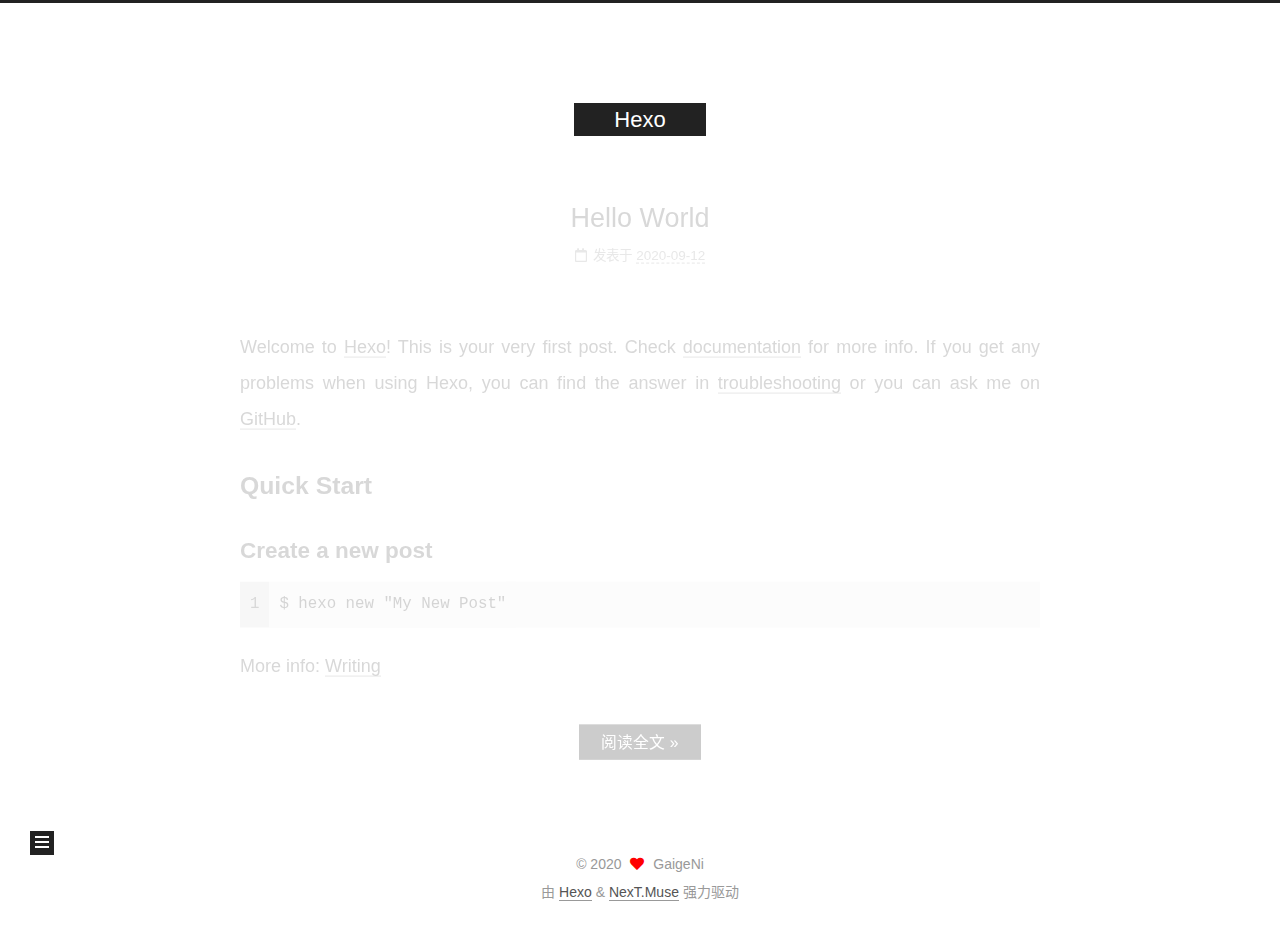
<file: index.html>
<!DOCTYPE html>
<html lang="zh-CN">
<head>
  <meta charset="UTF-8">
<meta name="viewport" content="width=device-width, initial-scale=1, maximum-scale=2">
<meta name="theme-color" content="#222">
<meta name="generator" content="Hexo 5.1.1">
  <link rel="apple-touch-icon" sizes="180x180" href="/images/apple-touch-icon-next.png">
  <link rel="icon" type="image/png" sizes="32x32" href="/images/favicon-32x32-next.png">
  <link rel="icon" type="image/png" sizes="16x16" href="/images/favicon-16x16-next.png">
  <link rel="mask-icon" href="/images/logo.svg" color="#222">

<link rel="stylesheet" href="/css/main.css">


<link rel="stylesheet" href="/lib/font-awesome/css/all.min.css">

<script id="hexo-configurations">
    var NexT = window.NexT || {};
    var CONFIG = {"hostname":"gaigeni.github.io","root":"/","scheme":"Muse","version":"8.0.0-rc.3","exturl":false,"sidebar":{"position":"left","display":"post","padding":18,"offset":12,"onmobile":false},"copycode":{"enable":false,"show_result":false,"style":null},"back2top":{"enable":true,"sidebar":false,"scrollpercent":false},"bookmark":{"enable":false,"color":"#222","save":"auto"},"fancybox":false,"mediumzoom":false,"lazyload":false,"pangu":false,"comments":{"style":"tabs","active":null,"storage":true,"lazyload":false,"nav":null},"algolia":{"hits":{"per_page":10},"labels":{"input_placeholder":"Search for Posts","hits_empty":"We didn't find any results for the search: ${query}","hits_stats":"${hits} results found in ${time} ms"}},"localsearch":{"enable":false,"trigger":"auto","top_n_per_article":1,"unescape":false,"preload":false},"motion":{"enable":true,"async":false,"transition":{"post_block":"fadeIn","post_header":"slideDownIn","post_body":"slideDownIn","coll_header":"slideLeftIn","sidebar":"slideUpIn"}}};
  </script>

  <meta property="og:type" content="website">
<meta property="og:title" content="Hexo">
<meta property="og:url" content="https://gaigeni.github.io/index.html">
<meta property="og:site_name" content="Hexo">
<meta property="og:locale" content="zh_CN">
<meta property="article:author" content="GaigeNi">
<meta name="twitter:card" content="summary">

<link rel="canonical" href="https://gaigeni.github.io/">


<script id="page-configurations">
  // https://hexo.io/docs/variables.html
  CONFIG.page = {
    sidebar: "",
    isHome : true,
    isPost : false,
    lang   : 'zh-CN'
  };
</script>

  <title>Hexo</title>
  






  <noscript>
  <style>
  .use-motion .brand,
  .use-motion .menu-item,
  .sidebar-inner,
  .use-motion .post-block,
  .use-motion .pagination,
  .use-motion .comments,
  .use-motion .post-header,
  .use-motion .post-body,
  .use-motion .collection-header { opacity: initial; }

  .use-motion .site-title,
  .use-motion .site-subtitle {
    opacity: initial;
    top: initial;
  }

  .use-motion .logo-line-before i { left: initial; }
  .use-motion .logo-line-after i { right: initial; }
  </style>
</noscript>

</head>

<body itemscope itemtype="http://schema.org/WebPage">
  <div class="container use-motion">
    <div class="headband"></div>

    <header class="header" itemscope itemtype="http://schema.org/WPHeader">
      <div class="header-inner"><div class="site-brand-container">
  <div class="site-nav-toggle">
    <div class="toggle" aria-label="切换导航栏">
    </div>
  </div>

  <div class="site-meta">

    <a href="/" class="brand" rel="start">
      <span class="logo-line-before"><i></i></span>
      <h1 class="site-title">Hexo</h1>
      <span class="logo-line-after"><i></i></span>
    </a>
  </div>

  <div class="site-nav-right">
    <div class="toggle popup-trigger">
    </div>
  </div>
</div>







</div>
    </header>

    
  <div class="back-to-top">
    <i class="fa fa-arrow-up"></i>
    <span>0%</span>
  </div>


    <main class="main">
      <div class="main-inner">
        <div class="content-wrap">
          

          <div class="content index posts-expand">
            
      
  
  
  <article itemscope itemtype="http://schema.org/Article" class="post-block" lang="zh-CN">
    <link itemprop="mainEntityOfPage" href="https://gaigeni.github.io/2020/09/12/hello-world/">

    <span hidden itemprop="author" itemscope itemtype="http://schema.org/Person">
      <meta itemprop="image" content="/images/avatar.gif">
      <meta itemprop="name" content="GaigeNi">
      <meta itemprop="description" content="">
    </span>

    <span hidden itemprop="publisher" itemscope itemtype="http://schema.org/Organization">
      <meta itemprop="name" content="Hexo">
    </span>
      <header class="post-header">
        <h2 class="post-title" itemprop="name headline">
          
            <a href="/2020/09/12/hello-world/" class="post-title-link" itemprop="url">Hello World</a>
        </h2>

        <div class="post-meta">
            <span class="post-meta-item">
              <span class="post-meta-item-icon">
                <i class="far fa-calendar"></i>
              </span>
              <span class="post-meta-item-text">发表于</span>
              

              <time title="创建时间：2020-09-12 09:57:28 / 修改时间：10:34:30" itemprop="dateCreated datePublished" datetime="2020-09-12T09:57:28+08:00">2020-09-12</time>
            </span>

          

        </div>
      </header>

    
    
    
    <div class="post-body" itemprop="articleBody">

      
          <p>Welcome to <a target="_blank" rel="noopener" href="https://hexo.io/">Hexo</a>! This is your very first post. Check <a target="_blank" rel="noopener" href="https://hexo.io/docs/">documentation</a> for more info. If you get any problems when using Hexo, you can find the answer in <a target="_blank" rel="noopener" href="https://hexo.io/docs/troubleshooting.html">troubleshooting</a> or you can ask me on <a target="_blank" rel="noopener" href="https://github.com/hexojs/hexo/issues">GitHub</a>.</p>
<h2 id="Quick-Start"><a href="#Quick-Start" class="headerlink" title="Quick Start"></a>Quick Start</h2><h3 id="Create-a-new-post"><a href="#Create-a-new-post" class="headerlink" title="Create a new post"></a>Create a new post</h3><figure class="highlight bash"><table><tr><td class="gutter"><pre><span class="line">1</span><br></pre></td><td class="code"><pre><span class="line">$ hexo new <span class="string">&quot;My New Post&quot;</span></span><br></pre></td></tr></table></figure>

<p>More info: <a target="_blank" rel="noopener" href="https://hexo.io/docs/writing.html">Writing</a></p>
          <!--noindex-->
            <div class="post-button">
              <a class="btn" href="/2020/09/12/hello-world/#more" rel="contents">
                阅读全文 &raquo;
              </a>
            </div>
          <!--/noindex-->
        
      
    </div>

    
    
    
      <footer class="post-footer">
        <div class="post-eof"></div>
      </footer>
  </article>
  
  
  


  



          </div>
          

<script>
  window.addEventListener('tabs:register', () => {
    let { activeClass } = CONFIG.comments;
    if (CONFIG.comments.storage) {
      activeClass = localStorage.getItem('comments_active') || activeClass;
    }
    if (activeClass) {
      let activeTab = document.querySelector(`a[href="#comment-${activeClass}"]`);
      if (activeTab) {
        activeTab.click();
      }
    }
  });
  if (CONFIG.comments.storage) {
    window.addEventListener('tabs:click', event => {
      if (!event.target.matches('.tabs-comment .tab-content .tab-pane')) return;
      let commentClass = event.target.classList[1];
      localStorage.setItem('comments_active', commentClass);
    });
  }
</script>

        </div>
          
  
  <div class="toggle sidebar-toggle">
    <span class="toggle-line toggle-line-first"></span>
    <span class="toggle-line toggle-line-middle"></span>
    <span class="toggle-line toggle-line-last"></span>
  </div>

  <aside class="sidebar">
    <div class="sidebar-inner">

      <ul class="sidebar-nav motion-element">
        <li class="sidebar-nav-toc">
          文章目录
        </li>
        <li class="sidebar-nav-overview">
          站点概览
        </li>
      </ul>

      <!--noindex-->
      <div class="post-toc-wrap sidebar-panel">
      </div>
      <!--/noindex-->

      <div class="site-overview-wrap sidebar-panel">
        <div class="site-author motion-element" itemprop="author" itemscope itemtype="http://schema.org/Person">
  <p class="site-author-name" itemprop="name">GaigeNi</p>
  <div class="site-description" itemprop="description"></div>
</div>
<div class="site-state-wrap motion-element">
  <nav class="site-state">
      <div class="site-state-item site-state-posts">
          <a href="/archives">
          <span class="site-state-item-count">1</span>
          <span class="site-state-item-name">日志</span>
        </a>
      </div>
  </nav>
</div>



      </div>

    </div>
  </aside>
  <div id="sidebar-dimmer"></div>


      </div>
    </main>

    <footer class="footer">
      <div class="footer-inner">
        

        

<div class="copyright">
  
  &copy; 
  <span itemprop="copyrightYear">2020</span>
  <span class="with-love">
    <i class="fa fa-heart"></i>
  </span>
  <span class="author" itemprop="copyrightHolder">GaigeNi</span>
</div>
  <div class="powered-by">由 <a href="https://hexo.io/" class="theme-link" rel="noopener" target="_blank">Hexo</a> & <a href="https://theme-next.js.org/muse/" class="theme-link" rel="noopener" target="_blank">NexT.Muse</a> 强力驱动
  </div>

        








      </div>
    </footer>
  </div>

  
  <script src="/lib/anime.min.js"></script>
  <script src="/lib/velocity/velocity.min.js"></script>
  <script src="/lib/velocity/velocity.ui.min.js"></script>

<script src="/js/utils.js"></script>

<script src="/js/motion.js"></script>


<script src="/js/schemes/muse.js"></script>


<script src="/js/next-boot.js"></script>




  















  

  

</body>
</html>
</file>
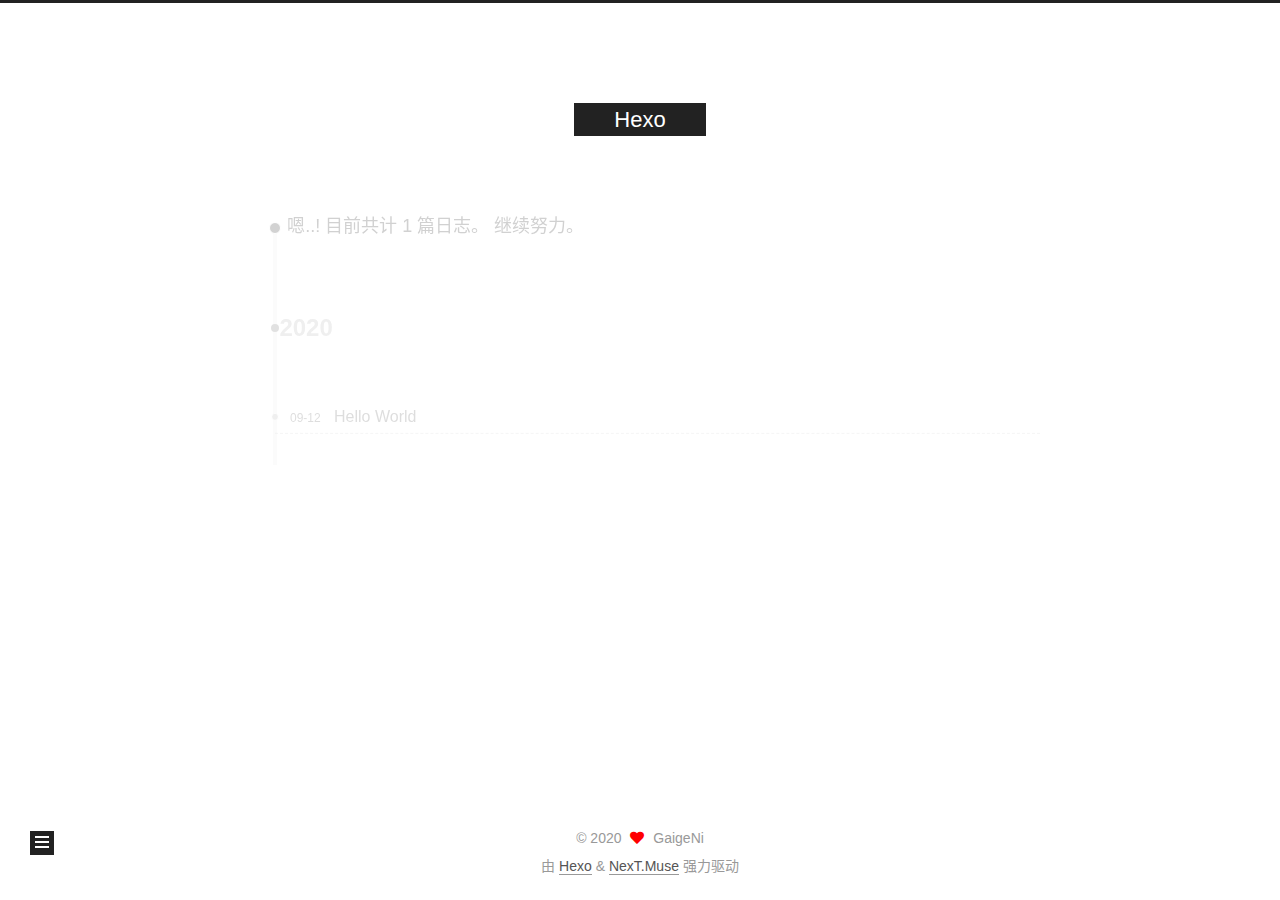
<file: archives/index.html>
<!DOCTYPE html>
<html lang="zh-CN">
<head>
  <meta charset="UTF-8">
<meta name="viewport" content="width=device-width, initial-scale=1, maximum-scale=2">
<meta name="theme-color" content="#222">
<meta name="generator" content="Hexo 5.1.1">
  <link rel="apple-touch-icon" sizes="180x180" href="/images/apple-touch-icon-next.png">
  <link rel="icon" type="image/png" sizes="32x32" href="/images/favicon-32x32-next.png">
  <link rel="icon" type="image/png" sizes="16x16" href="/images/favicon-16x16-next.png">
  <link rel="mask-icon" href="/images/logo.svg" color="#222">

<link rel="stylesheet" href="/css/main.css">


<link rel="stylesheet" href="/lib/font-awesome/css/all.min.css">

<script id="hexo-configurations">
    var NexT = window.NexT || {};
    var CONFIG = {"hostname":"gaigeni.github.io","root":"/","scheme":"Muse","version":"8.0.0-rc.3","exturl":false,"sidebar":{"position":"left","display":"post","padding":18,"offset":12,"onmobile":false},"copycode":{"enable":false,"show_result":false,"style":null},"back2top":{"enable":true,"sidebar":false,"scrollpercent":false},"bookmark":{"enable":false,"color":"#222","save":"auto"},"fancybox":false,"mediumzoom":false,"lazyload":false,"pangu":false,"comments":{"style":"tabs","active":null,"storage":true,"lazyload":false,"nav":null},"algolia":{"hits":{"per_page":10},"labels":{"input_placeholder":"Search for Posts","hits_empty":"We didn't find any results for the search: ${query}","hits_stats":"${hits} results found in ${time} ms"}},"localsearch":{"enable":false,"trigger":"auto","top_n_per_article":1,"unescape":false,"preload":false},"motion":{"enable":true,"async":false,"transition":{"post_block":"fadeIn","post_header":"slideDownIn","post_body":"slideDownIn","coll_header":"slideLeftIn","sidebar":"slideUpIn"}}};
  </script>

  <meta property="og:type" content="website">
<meta property="og:title" content="Hexo">
<meta property="og:url" content="https://gaigeni.github.io/archives/index.html">
<meta property="og:site_name" content="Hexo">
<meta property="og:locale" content="zh_CN">
<meta property="article:author" content="GaigeNi">
<meta name="twitter:card" content="summary">

<link rel="canonical" href="https://gaigeni.github.io/archives/">


<script id="page-configurations">
  // https://hexo.io/docs/variables.html
  CONFIG.page = {
    sidebar: "",
    isHome : false,
    isPost : false,
    lang   : 'zh-CN'
  };
</script>

  <title>归档 | Hexo</title>
  






  <noscript>
  <style>
  .use-motion .brand,
  .use-motion .menu-item,
  .sidebar-inner,
  .use-motion .post-block,
  .use-motion .pagination,
  .use-motion .comments,
  .use-motion .post-header,
  .use-motion .post-body,
  .use-motion .collection-header { opacity: initial; }

  .use-motion .site-title,
  .use-motion .site-subtitle {
    opacity: initial;
    top: initial;
  }

  .use-motion .logo-line-before i { left: initial; }
  .use-motion .logo-line-after i { right: initial; }
  </style>
</noscript>

</head>

<body itemscope itemtype="http://schema.org/WebPage">
  <div class="container use-motion">
    <div class="headband"></div>

    <header class="header" itemscope itemtype="http://schema.org/WPHeader">
      <div class="header-inner"><div class="site-brand-container">
  <div class="site-nav-toggle">
    <div class="toggle" aria-label="切换导航栏">
    </div>
  </div>

  <div class="site-meta">

    <a href="/" class="brand" rel="start">
      <span class="logo-line-before"><i></i></span>
      <h1 class="site-title">Hexo</h1>
      <span class="logo-line-after"><i></i></span>
    </a>
  </div>

  <div class="site-nav-right">
    <div class="toggle popup-trigger">
    </div>
  </div>
</div>







</div>
    </header>

    
  <div class="back-to-top">
    <i class="fa fa-arrow-up"></i>
    <span>0%</span>
  </div>


    <main class="main">
      <div class="main-inner">
        <div class="content-wrap">
          

          <div class="content archive">
            

  
  
  
  <div class="post-block">
    <div class="posts-collapse">
      <div class="collection-title">
        <span class="collection-header">嗯..! 目前共计 1 篇日志。 继续努力。</span>
      </div>

      
    <div class="collection-year">
      <span class="collection-header">2020</span>
    </div>

  <article itemscope itemtype="http://schema.org/Article">
    <header class="post-header">

      <div class="post-meta">
        <time itemprop="dateCreated"
              datetime="2020-09-12T09:57:28+08:00"
              content="2020-09-12">
          09-12
        </time>
      </div>

      <div class="post-title">
          <a class="post-title-link" href="/2020/09/12/hello-world/" itemprop="url">
            <span itemprop="name">Hello World</span>
          </a>
      </div>

    </header>
  </article>


    </div>
  </div>
  
  
  

  



          </div>
          

<script>
  window.addEventListener('tabs:register', () => {
    let { activeClass } = CONFIG.comments;
    if (CONFIG.comments.storage) {
      activeClass = localStorage.getItem('comments_active') || activeClass;
    }
    if (activeClass) {
      let activeTab = document.querySelector(`a[href="#comment-${activeClass}"]`);
      if (activeTab) {
        activeTab.click();
      }
    }
  });
  if (CONFIG.comments.storage) {
    window.addEventListener('tabs:click', event => {
      if (!event.target.matches('.tabs-comment .tab-content .tab-pane')) return;
      let commentClass = event.target.classList[1];
      localStorage.setItem('comments_active', commentClass);
    });
  }
</script>

        </div>
          
  
  <div class="toggle sidebar-toggle">
    <span class="toggle-line toggle-line-first"></span>
    <span class="toggle-line toggle-line-middle"></span>
    <span class="toggle-line toggle-line-last"></span>
  </div>

  <aside class="sidebar">
    <div class="sidebar-inner">

      <ul class="sidebar-nav motion-element">
        <li class="sidebar-nav-toc">
          文章目录
        </li>
        <li class="sidebar-nav-overview">
          站点概览
        </li>
      </ul>

      <!--noindex-->
      <div class="post-toc-wrap sidebar-panel">
      </div>
      <!--/noindex-->

      <div class="site-overview-wrap sidebar-panel">
        <div class="site-author motion-element" itemprop="author" itemscope itemtype="http://schema.org/Person">
  <p class="site-author-name" itemprop="name">GaigeNi</p>
  <div class="site-description" itemprop="description"></div>
</div>
<div class="site-state-wrap motion-element">
  <nav class="site-state">
      <div class="site-state-item site-state-posts">
          <a href="/archives">
          <span class="site-state-item-count">1</span>
          <span class="site-state-item-name">日志</span>
        </a>
      </div>
  </nav>
</div>



      </div>

    </div>
  </aside>
  <div id="sidebar-dimmer"></div>


      </div>
    </main>

    <footer class="footer">
      <div class="footer-inner">
        

        

<div class="copyright">
  
  &copy; 
  <span itemprop="copyrightYear">2020</span>
  <span class="with-love">
    <i class="fa fa-heart"></i>
  </span>
  <span class="author" itemprop="copyrightHolder">GaigeNi</span>
</div>
  <div class="powered-by">由 <a href="https://hexo.io/" class="theme-link" rel="noopener" target="_blank">Hexo</a> & <a href="https://theme-next.js.org/muse/" class="theme-link" rel="noopener" target="_blank">NexT.Muse</a> 强力驱动
  </div>

        








      </div>
    </footer>
  </div>

  
  <script src="/lib/anime.min.js"></script>
  <script src="/lib/velocity/velocity.min.js"></script>
  <script src="/lib/velocity/velocity.ui.min.js"></script>

<script src="/js/utils.js"></script>

<script src="/js/motion.js"></script>


<script src="/js/schemes/muse.js"></script>


<script src="/js/next-boot.js"></script>




  















  

  

</body>
</html>
</file>
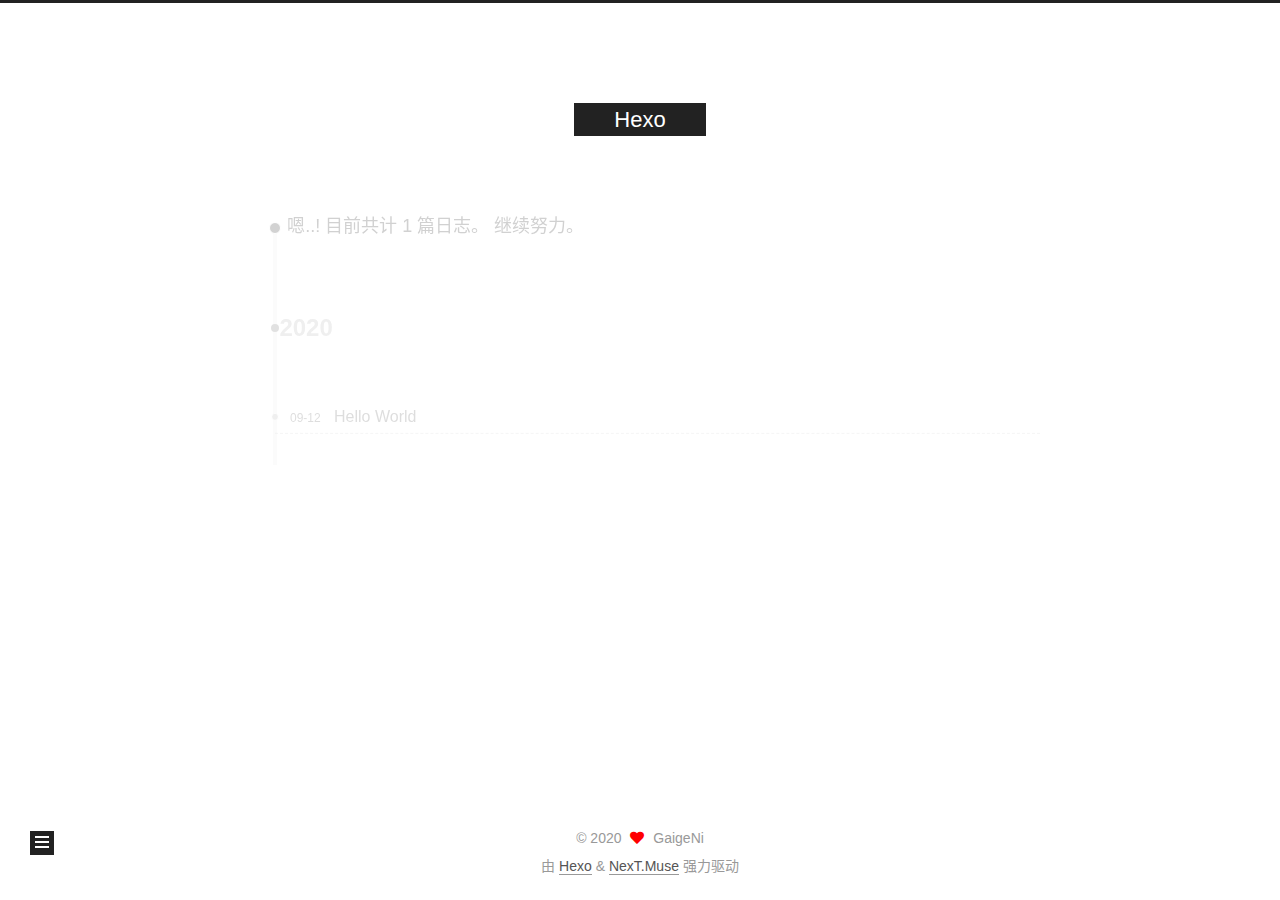
<file: archives/2020/index.html>
<!DOCTYPE html>
<html lang="zh-CN">
<head>
  <meta charset="UTF-8">
<meta name="viewport" content="width=device-width, initial-scale=1, maximum-scale=2">
<meta name="theme-color" content="#222">
<meta name="generator" content="Hexo 5.1.1">
  <link rel="apple-touch-icon" sizes="180x180" href="/images/apple-touch-icon-next.png">
  <link rel="icon" type="image/png" sizes="32x32" href="/images/favicon-32x32-next.png">
  <link rel="icon" type="image/png" sizes="16x16" href="/images/favicon-16x16-next.png">
  <link rel="mask-icon" href="/images/logo.svg" color="#222">

<link rel="stylesheet" href="/css/main.css">


<link rel="stylesheet" href="/lib/font-awesome/css/all.min.css">

<script id="hexo-configurations">
    var NexT = window.NexT || {};
    var CONFIG = {"hostname":"gaigeni.github.io","root":"/","scheme":"Muse","version":"8.0.0-rc.3","exturl":false,"sidebar":{"position":"left","display":"post","padding":18,"offset":12,"onmobile":false},"copycode":{"enable":false,"show_result":false,"style":null},"back2top":{"enable":true,"sidebar":false,"scrollpercent":false},"bookmark":{"enable":false,"color":"#222","save":"auto"},"fancybox":false,"mediumzoom":false,"lazyload":false,"pangu":false,"comments":{"style":"tabs","active":null,"storage":true,"lazyload":false,"nav":null},"algolia":{"hits":{"per_page":10},"labels":{"input_placeholder":"Search for Posts","hits_empty":"We didn't find any results for the search: ${query}","hits_stats":"${hits} results found in ${time} ms"}},"localsearch":{"enable":false,"trigger":"auto","top_n_per_article":1,"unescape":false,"preload":false},"motion":{"enable":true,"async":false,"transition":{"post_block":"fadeIn","post_header":"slideDownIn","post_body":"slideDownIn","coll_header":"slideLeftIn","sidebar":"slideUpIn"}}};
  </script>

  <meta property="og:type" content="website">
<meta property="og:title" content="Hexo">
<meta property="og:url" content="https://gaigeni.github.io/archives/2020/index.html">
<meta property="og:site_name" content="Hexo">
<meta property="og:locale" content="zh_CN">
<meta property="article:author" content="GaigeNi">
<meta name="twitter:card" content="summary">

<link rel="canonical" href="https://gaigeni.github.io/archives/2020/">


<script id="page-configurations">
  // https://hexo.io/docs/variables.html
  CONFIG.page = {
    sidebar: "",
    isHome : false,
    isPost : false,
    lang   : 'zh-CN'
  };
</script>

  <title>归档 | Hexo</title>
  






  <noscript>
  <style>
  .use-motion .brand,
  .use-motion .menu-item,
  .sidebar-inner,
  .use-motion .post-block,
  .use-motion .pagination,
  .use-motion .comments,
  .use-motion .post-header,
  .use-motion .post-body,
  .use-motion .collection-header { opacity: initial; }

  .use-motion .site-title,
  .use-motion .site-subtitle {
    opacity: initial;
    top: initial;
  }

  .use-motion .logo-line-before i { left: initial; }
  .use-motion .logo-line-after i { right: initial; }
  </style>
</noscript>

</head>

<body itemscope itemtype="http://schema.org/WebPage">
  <div class="container use-motion">
    <div class="headband"></div>

    <header class="header" itemscope itemtype="http://schema.org/WPHeader">
      <div class="header-inner"><div class="site-brand-container">
  <div class="site-nav-toggle">
    <div class="toggle" aria-label="切换导航栏">
    </div>
  </div>

  <div class="site-meta">

    <a href="/" class="brand" rel="start">
      <span class="logo-line-before"><i></i></span>
      <h1 class="site-title">Hexo</h1>
      <span class="logo-line-after"><i></i></span>
    </a>
  </div>

  <div class="site-nav-right">
    <div class="toggle popup-trigger">
    </div>
  </div>
</div>







</div>
    </header>

    
  <div class="back-to-top">
    <i class="fa fa-arrow-up"></i>
    <span>0%</span>
  </div>


    <main class="main">
      <div class="main-inner">
        <div class="content-wrap">
          

          <div class="content archive">
            

  
  
  
  <div class="post-block">
    <div class="posts-collapse">
      <div class="collection-title">
        <span class="collection-header">嗯..! 目前共计 1 篇日志。 继续努力。</span>
      </div>

      
    <div class="collection-year">
      <span class="collection-header">2020</span>
    </div>

  <article itemscope itemtype="http://schema.org/Article">
    <header class="post-header">

      <div class="post-meta">
        <time itemprop="dateCreated"
              datetime="2020-09-12T09:57:28+08:00"
              content="2020-09-12">
          09-12
        </time>
      </div>

      <div class="post-title">
          <a class="post-title-link" href="/2020/09/12/hello-world/" itemprop="url">
            <span itemprop="name">Hello World</span>
          </a>
      </div>

    </header>
  </article>


    </div>
  </div>
  
  
  

  



          </div>
          

<script>
  window.addEventListener('tabs:register', () => {
    let { activeClass } = CONFIG.comments;
    if (CONFIG.comments.storage) {
      activeClass = localStorage.getItem('comments_active') || activeClass;
    }
    if (activeClass) {
      let activeTab = document.querySelector(`a[href="#comment-${activeClass}"]`);
      if (activeTab) {
        activeTab.click();
      }
    }
  });
  if (CONFIG.comments.storage) {
    window.addEventListener('tabs:click', event => {
      if (!event.target.matches('.tabs-comment .tab-content .tab-pane')) return;
      let commentClass = event.target.classList[1];
      localStorage.setItem('comments_active', commentClass);
    });
  }
</script>

        </div>
          
  
  <div class="toggle sidebar-toggle">
    <span class="toggle-line toggle-line-first"></span>
    <span class="toggle-line toggle-line-middle"></span>
    <span class="toggle-line toggle-line-last"></span>
  </div>

  <aside class="sidebar">
    <div class="sidebar-inner">

      <ul class="sidebar-nav motion-element">
        <li class="sidebar-nav-toc">
          文章目录
        </li>
        <li class="sidebar-nav-overview">
          站点概览
        </li>
      </ul>

      <!--noindex-->
      <div class="post-toc-wrap sidebar-panel">
      </div>
      <!--/noindex-->

      <div class="site-overview-wrap sidebar-panel">
        <div class="site-author motion-element" itemprop="author" itemscope itemtype="http://schema.org/Person">
  <p class="site-author-name" itemprop="name">GaigeNi</p>
  <div class="site-description" itemprop="description"></div>
</div>
<div class="site-state-wrap motion-element">
  <nav class="site-state">
      <div class="site-state-item site-state-posts">
          <a href="/archives">
          <span class="site-state-item-count">1</span>
          <span class="site-state-item-name">日志</span>
        </a>
      </div>
  </nav>
</div>



      </div>

    </div>
  </aside>
  <div id="sidebar-dimmer"></div>


      </div>
    </main>

    <footer class="footer">
      <div class="footer-inner">
        

        

<div class="copyright">
  
  &copy; 
  <span itemprop="copyrightYear">2020</span>
  <span class="with-love">
    <i class="fa fa-heart"></i>
  </span>
  <span class="author" itemprop="copyrightHolder">GaigeNi</span>
</div>
  <div class="powered-by">由 <a href="https://hexo.io/" class="theme-link" rel="noopener" target="_blank">Hexo</a> & <a href="https://theme-next.js.org/muse/" class="theme-link" rel="noopener" target="_blank">NexT.Muse</a> 强力驱动
  </div>

        








      </div>
    </footer>
  </div>

  
  <script src="/lib/anime.min.js"></script>
  <script src="/lib/velocity/velocity.min.js"></script>
  <script src="/lib/velocity/velocity.ui.min.js"></script>

<script src="/js/utils.js"></script>

<script src="/js/motion.js"></script>


<script src="/js/schemes/muse.js"></script>


<script src="/js/next-boot.js"></script>




  















  

  

</body>
</html>
</file>
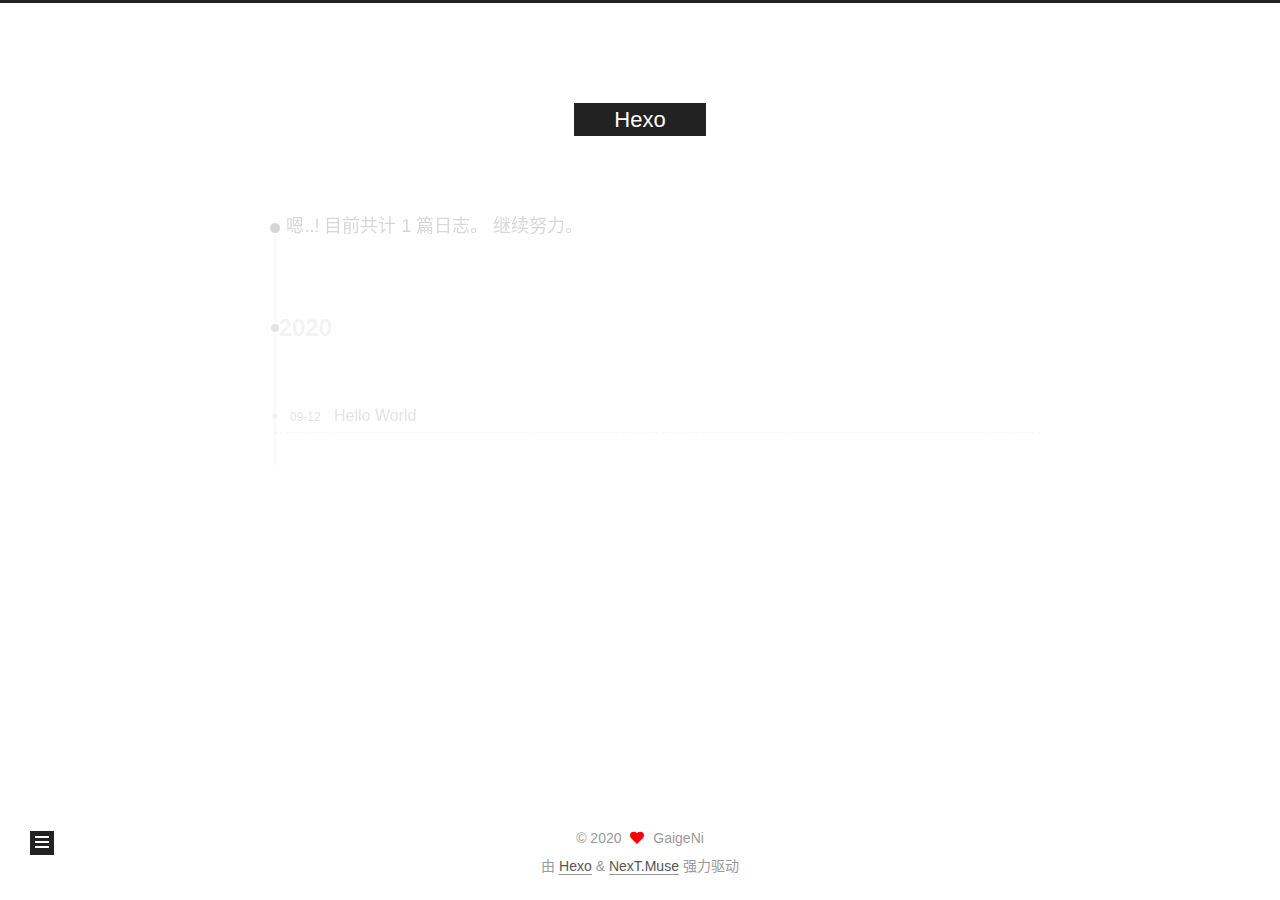
<file: archives/2020/09/index.html>
<!DOCTYPE html>
<html lang="zh-CN">
<head>
  <meta charset="UTF-8">
<meta name="viewport" content="width=device-width, initial-scale=1, maximum-scale=2">
<meta name="theme-color" content="#222">
<meta name="generator" content="Hexo 5.1.1">
  <link rel="apple-touch-icon" sizes="180x180" href="/images/apple-touch-icon-next.png">
  <link rel="icon" type="image/png" sizes="32x32" href="/images/favicon-32x32-next.png">
  <link rel="icon" type="image/png" sizes="16x16" href="/images/favicon-16x16-next.png">
  <link rel="mask-icon" href="/images/logo.svg" color="#222">

<link rel="stylesheet" href="/css/main.css">


<link rel="stylesheet" href="/lib/font-awesome/css/all.min.css">

<script id="hexo-configurations">
    var NexT = window.NexT || {};
    var CONFIG = {"hostname":"gaigeni.github.io","root":"/","scheme":"Muse","version":"8.0.0-rc.3","exturl":false,"sidebar":{"position":"left","display":"post","padding":18,"offset":12,"onmobile":false},"copycode":{"enable":false,"show_result":false,"style":null},"back2top":{"enable":true,"sidebar":false,"scrollpercent":false},"bookmark":{"enable":false,"color":"#222","save":"auto"},"fancybox":false,"mediumzoom":false,"lazyload":false,"pangu":false,"comments":{"style":"tabs","active":null,"storage":true,"lazyload":false,"nav":null},"algolia":{"hits":{"per_page":10},"labels":{"input_placeholder":"Search for Posts","hits_empty":"We didn't find any results for the search: ${query}","hits_stats":"${hits} results found in ${time} ms"}},"localsearch":{"enable":false,"trigger":"auto","top_n_per_article":1,"unescape":false,"preload":false},"motion":{"enable":true,"async":false,"transition":{"post_block":"fadeIn","post_header":"slideDownIn","post_body":"slideDownIn","coll_header":"slideLeftIn","sidebar":"slideUpIn"}}};
  </script>

  <meta property="og:type" content="website">
<meta property="og:title" content="Hexo">
<meta property="og:url" content="https://gaigeni.github.io/archives/2020/09/index.html">
<meta property="og:site_name" content="Hexo">
<meta property="og:locale" content="zh_CN">
<meta property="article:author" content="GaigeNi">
<meta name="twitter:card" content="summary">

<link rel="canonical" href="https://gaigeni.github.io/archives/2020/09/">


<script id="page-configurations">
  // https://hexo.io/docs/variables.html
  CONFIG.page = {
    sidebar: "",
    isHome : false,
    isPost : false,
    lang   : 'zh-CN'
  };
</script>

  <title>归档 | Hexo</title>
  






  <noscript>
  <style>
  .use-motion .brand,
  .use-motion .menu-item,
  .sidebar-inner,
  .use-motion .post-block,
  .use-motion .pagination,
  .use-motion .comments,
  .use-motion .post-header,
  .use-motion .post-body,
  .use-motion .collection-header { opacity: initial; }

  .use-motion .site-title,
  .use-motion .site-subtitle {
    opacity: initial;
    top: initial;
  }

  .use-motion .logo-line-before i { left: initial; }
  .use-motion .logo-line-after i { right: initial; }
  </style>
</noscript>

</head>

<body itemscope itemtype="http://schema.org/WebPage">
  <div class="container use-motion">
    <div class="headband"></div>

    <header class="header" itemscope itemtype="http://schema.org/WPHeader">
      <div class="header-inner"><div class="site-brand-container">
  <div class="site-nav-toggle">
    <div class="toggle" aria-label="切换导航栏">
    </div>
  </div>

  <div class="site-meta">

    <a href="/" class="brand" rel="start">
      <span class="logo-line-before"><i></i></span>
      <h1 class="site-title">Hexo</h1>
      <span class="logo-line-after"><i></i></span>
    </a>
  </div>

  <div class="site-nav-right">
    <div class="toggle popup-trigger">
    </div>
  </div>
</div>







</div>
    </header>

    
  <div class="back-to-top">
    <i class="fa fa-arrow-up"></i>
    <span>0%</span>
  </div>


    <main class="main">
      <div class="main-inner">
        <div class="content-wrap">
          

          <div class="content archive">
            

  
  
  
  <div class="post-block">
    <div class="posts-collapse">
      <div class="collection-title">
        <span class="collection-header">嗯..! 目前共计 1 篇日志。 继续努力。</span>
      </div>

      
    <div class="collection-year">
      <span class="collection-header">2020</span>
    </div>

  <article itemscope itemtype="http://schema.org/Article">
    <header class="post-header">

      <div class="post-meta">
        <time itemprop="dateCreated"
              datetime="2020-09-12T09:57:28+08:00"
              content="2020-09-12">
          09-12
        </time>
      </div>

      <div class="post-title">
          <a class="post-title-link" href="/2020/09/12/hello-world/" itemprop="url">
            <span itemprop="name">Hello World</span>
          </a>
      </div>

    </header>
  </article>


    </div>
  </div>
  
  
  

  



          </div>
          

<script>
  window.addEventListener('tabs:register', () => {
    let { activeClass } = CONFIG.comments;
    if (CONFIG.comments.storage) {
      activeClass = localStorage.getItem('comments_active') || activeClass;
    }
    if (activeClass) {
      let activeTab = document.querySelector(`a[href="#comment-${activeClass}"]`);
      if (activeTab) {
        activeTab.click();
      }
    }
  });
  if (CONFIG.comments.storage) {
    window.addEventListener('tabs:click', event => {
      if (!event.target.matches('.tabs-comment .tab-content .tab-pane')) return;
      let commentClass = event.target.classList[1];
      localStorage.setItem('comments_active', commentClass);
    });
  }
</script>

        </div>
          
  
  <div class="toggle sidebar-toggle">
    <span class="toggle-line toggle-line-first"></span>
    <span class="toggle-line toggle-line-middle"></span>
    <span class="toggle-line toggle-line-last"></span>
  </div>

  <aside class="sidebar">
    <div class="sidebar-inner">

      <ul class="sidebar-nav motion-element">
        <li class="sidebar-nav-toc">
          文章目录
        </li>
        <li class="sidebar-nav-overview">
          站点概览
        </li>
      </ul>

      <!--noindex-->
      <div class="post-toc-wrap sidebar-panel">
      </div>
      <!--/noindex-->

      <div class="site-overview-wrap sidebar-panel">
        <div class="site-author motion-element" itemprop="author" itemscope itemtype="http://schema.org/Person">
  <p class="site-author-name" itemprop="name">GaigeNi</p>
  <div class="site-description" itemprop="description"></div>
</div>
<div class="site-state-wrap motion-element">
  <nav class="site-state">
      <div class="site-state-item site-state-posts">
          <a href="/archives">
          <span class="site-state-item-count">1</span>
          <span class="site-state-item-name">日志</span>
        </a>
      </div>
  </nav>
</div>



      </div>

    </div>
  </aside>
  <div id="sidebar-dimmer"></div>


      </div>
    </main>

    <footer class="footer">
      <div class="footer-inner">
        

        

<div class="copyright">
  
  &copy; 
  <span itemprop="copyrightYear">2020</span>
  <span class="with-love">
    <i class="fa fa-heart"></i>
  </span>
  <span class="author" itemprop="copyrightHolder">GaigeNi</span>
</div>
  <div class="powered-by">由 <a href="https://hexo.io/" class="theme-link" rel="noopener" target="_blank">Hexo</a> & <a href="https://theme-next.js.org/muse/" class="theme-link" rel="noopener" target="_blank">NexT.Muse</a> 强力驱动
  </div>

        








      </div>
    </footer>
  </div>

  
  <script src="/lib/anime.min.js"></script>
  <script src="/lib/velocity/velocity.min.js"></script>
  <script src="/lib/velocity/velocity.ui.min.js"></script>

<script src="/js/utils.js"></script>

<script src="/js/motion.js"></script>


<script src="/js/schemes/muse.js"></script>


<script src="/js/next-boot.js"></script>




  















  

  

</body>
</html>
</file>
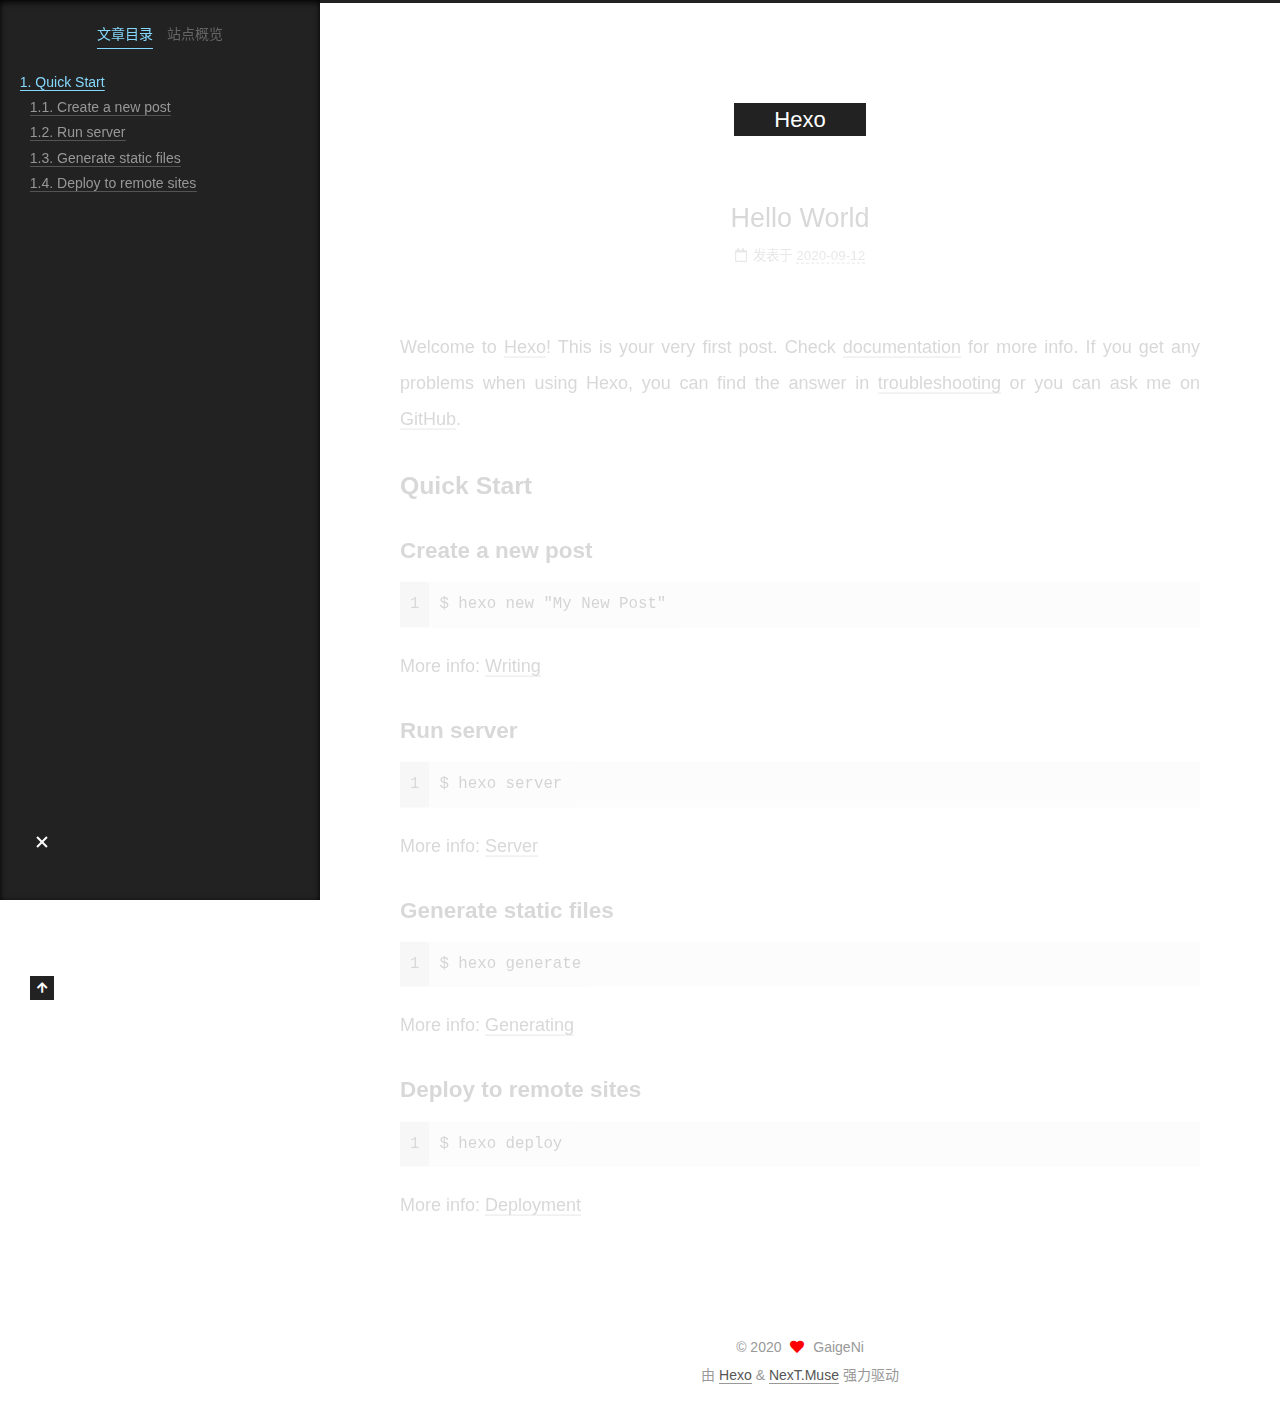
<file: 2020/09/12/hello-world/index.html>
<!DOCTYPE html>
<html lang="zh-CN">
<head>
  <meta charset="UTF-8">
<meta name="viewport" content="width=device-width, initial-scale=1, maximum-scale=2">
<meta name="theme-color" content="#222">
<meta name="generator" content="Hexo 5.1.1">
  <link rel="apple-touch-icon" sizes="180x180" href="/images/apple-touch-icon-next.png">
  <link rel="icon" type="image/png" sizes="32x32" href="/images/favicon-32x32-next.png">
  <link rel="icon" type="image/png" sizes="16x16" href="/images/favicon-16x16-next.png">
  <link rel="mask-icon" href="/images/logo.svg" color="#222">

<link rel="stylesheet" href="/css/main.css">


<link rel="stylesheet" href="/lib/font-awesome/css/all.min.css">

<script id="hexo-configurations">
    var NexT = window.NexT || {};
    var CONFIG = {"hostname":"gaigeni.github.io","root":"/","scheme":"Muse","version":"8.0.0-rc.3","exturl":false,"sidebar":{"position":"left","display":"post","padding":18,"offset":12,"onmobile":false},"copycode":{"enable":false,"show_result":false,"style":null},"back2top":{"enable":true,"sidebar":false,"scrollpercent":false},"bookmark":{"enable":false,"color":"#222","save":"auto"},"fancybox":false,"mediumzoom":false,"lazyload":false,"pangu":false,"comments":{"style":"tabs","active":null,"storage":true,"lazyload":false,"nav":null},"algolia":{"hits":{"per_page":10},"labels":{"input_placeholder":"Search for Posts","hits_empty":"We didn't find any results for the search: ${query}","hits_stats":"${hits} results found in ${time} ms"}},"localsearch":{"enable":false,"trigger":"auto","top_n_per_article":1,"unescape":false,"preload":false},"motion":{"enable":true,"async":false,"transition":{"post_block":"fadeIn","post_header":"slideDownIn","post_body":"slideDownIn","coll_header":"slideLeftIn","sidebar":"slideUpIn"}}};
  </script>

  <meta name="description" content="Welcome to Hexo! This is your very first post. Check documentation for more info. If you get any problems when using Hexo, you can find the answer in troubleshooting or you can ask me on GitHub. Quick">
<meta property="og:type" content="article">
<meta property="og:title" content="Hello World">
<meta property="og:url" content="https://gaigeni.github.io/2020/09/12/hello-world/index.html">
<meta property="og:site_name" content="Hexo">
<meta property="og:description" content="Welcome to Hexo! This is your very first post. Check documentation for more info. If you get any problems when using Hexo, you can find the answer in troubleshooting or you can ask me on GitHub. Quick">
<meta property="og:locale" content="zh_CN">
<meta property="article:published_time" content="2020-09-12T01:57:28.944Z">
<meta property="article:modified_time" content="2020-09-12T02:34:30.007Z">
<meta property="article:author" content="GaigeNi">
<meta name="twitter:card" content="summary">

<link rel="canonical" href="https://gaigeni.github.io/2020/09/12/hello-world/">


<script id="page-configurations">
  // https://hexo.io/docs/variables.html
  CONFIG.page = {
    sidebar: "",
    isHome : false,
    isPost : true,
    lang   : 'zh-CN'
  };
</script>

  <title>Hello World | Hexo</title>
  






  <noscript>
  <style>
  .use-motion .brand,
  .use-motion .menu-item,
  .sidebar-inner,
  .use-motion .post-block,
  .use-motion .pagination,
  .use-motion .comments,
  .use-motion .post-header,
  .use-motion .post-body,
  .use-motion .collection-header { opacity: initial; }

  .use-motion .site-title,
  .use-motion .site-subtitle {
    opacity: initial;
    top: initial;
  }

  .use-motion .logo-line-before i { left: initial; }
  .use-motion .logo-line-after i { right: initial; }
  </style>
</noscript>

</head>

<body itemscope itemtype="http://schema.org/WebPage">
  <div class="container use-motion">
    <div class="headband"></div>

    <header class="header" itemscope itemtype="http://schema.org/WPHeader">
      <div class="header-inner"><div class="site-brand-container">
  <div class="site-nav-toggle">
    <div class="toggle" aria-label="切换导航栏">
    </div>
  </div>

  <div class="site-meta">

    <a href="/" class="brand" rel="start">
      <span class="logo-line-before"><i></i></span>
      <h1 class="site-title">Hexo</h1>
      <span class="logo-line-after"><i></i></span>
    </a>
  </div>

  <div class="site-nav-right">
    <div class="toggle popup-trigger">
    </div>
  </div>
</div>







</div>
    </header>

    
  <div class="back-to-top">
    <i class="fa fa-arrow-up"></i>
    <span>0%</span>
  </div>


    <main class="main">
      <div class="main-inner">
        <div class="content-wrap">
          

          <div class="content post posts-expand">
            

    
  
  
  <article itemscope itemtype="http://schema.org/Article" class="post-block" lang="zh-CN">
    <link itemprop="mainEntityOfPage" href="https://gaigeni.github.io/2020/09/12/hello-world/">

    <span hidden itemprop="author" itemscope itemtype="http://schema.org/Person">
      <meta itemprop="image" content="/images/avatar.gif">
      <meta itemprop="name" content="GaigeNi">
      <meta itemprop="description" content="">
    </span>

    <span hidden itemprop="publisher" itemscope itemtype="http://schema.org/Organization">
      <meta itemprop="name" content="Hexo">
    </span>
      <header class="post-header">
        <h1 class="post-title" itemprop="name headline">
          Hello World
        </h1>

        <div class="post-meta">
            <span class="post-meta-item">
              <span class="post-meta-item-icon">
                <i class="far fa-calendar"></i>
              </span>
              <span class="post-meta-item-text">发表于</span>
              

              <time title="创建时间：2020-09-12 09:57:28 / 修改时间：10:34:30" itemprop="dateCreated datePublished" datetime="2020-09-12T09:57:28+08:00">2020-09-12</time>
            </span>

          

        </div>
      </header>

    
    
    
    <div class="post-body" itemprop="articleBody">

      
        <p>Welcome to <a target="_blank" rel="noopener" href="https://hexo.io/">Hexo</a>! This is your very first post. Check <a target="_blank" rel="noopener" href="https://hexo.io/docs/">documentation</a> for more info. If you get any problems when using Hexo, you can find the answer in <a target="_blank" rel="noopener" href="https://hexo.io/docs/troubleshooting.html">troubleshooting</a> or you can ask me on <a target="_blank" rel="noopener" href="https://github.com/hexojs/hexo/issues">GitHub</a>.</p>
<h2 id="Quick-Start"><a href="#Quick-Start" class="headerlink" title="Quick Start"></a>Quick Start</h2><h3 id="Create-a-new-post"><a href="#Create-a-new-post" class="headerlink" title="Create a new post"></a>Create a new post</h3><figure class="highlight bash"><table><tr><td class="gutter"><pre><span class="line">1</span><br></pre></td><td class="code"><pre><span class="line">$ hexo new <span class="string">&quot;My New Post&quot;</span></span><br></pre></td></tr></table></figure>

<p>More info: <a target="_blank" rel="noopener" href="https://hexo.io/docs/writing.html">Writing</a></p>
<a id="more"></a>
<h3 id="Run-server"><a href="#Run-server" class="headerlink" title="Run server"></a>Run server</h3><figure class="highlight bash"><table><tr><td class="gutter"><pre><span class="line">1</span><br></pre></td><td class="code"><pre><span class="line">$ hexo server</span><br></pre></td></tr></table></figure>

<p>More info: <a target="_blank" rel="noopener" href="https://hexo.io/docs/server.html">Server</a></p>
<h3 id="Generate-static-files"><a href="#Generate-static-files" class="headerlink" title="Generate static files"></a>Generate static files</h3><figure class="highlight bash"><table><tr><td class="gutter"><pre><span class="line">1</span><br></pre></td><td class="code"><pre><span class="line">$ hexo generate</span><br></pre></td></tr></table></figure>

<p>More info: <a target="_blank" rel="noopener" href="https://hexo.io/docs/generating.html">Generating</a></p>
<h3 id="Deploy-to-remote-sites"><a href="#Deploy-to-remote-sites" class="headerlink" title="Deploy to remote sites"></a>Deploy to remote sites</h3><figure class="highlight bash"><table><tr><td class="gutter"><pre><span class="line">1</span><br></pre></td><td class="code"><pre><span class="line">$ hexo deploy</span><br></pre></td></tr></table></figure>

<p>More info: <a target="_blank" rel="noopener" href="https://hexo.io/docs/one-command-deployment.html">Deployment</a></p>

    </div>

    
    
    

      <footer class="post-footer">

        


        
      </footer>
    
  </article>
  
  
  



          </div>
          

<script>
  window.addEventListener('tabs:register', () => {
    let { activeClass } = CONFIG.comments;
    if (CONFIG.comments.storage) {
      activeClass = localStorage.getItem('comments_active') || activeClass;
    }
    if (activeClass) {
      let activeTab = document.querySelector(`a[href="#comment-${activeClass}"]`);
      if (activeTab) {
        activeTab.click();
      }
    }
  });
  if (CONFIG.comments.storage) {
    window.addEventListener('tabs:click', event => {
      if (!event.target.matches('.tabs-comment .tab-content .tab-pane')) return;
      let commentClass = event.target.classList[1];
      localStorage.setItem('comments_active', commentClass);
    });
  }
</script>

        </div>
          
  
  <div class="toggle sidebar-toggle">
    <span class="toggle-line toggle-line-first"></span>
    <span class="toggle-line toggle-line-middle"></span>
    <span class="toggle-line toggle-line-last"></span>
  </div>

  <aside class="sidebar">
    <div class="sidebar-inner">

      <ul class="sidebar-nav motion-element">
        <li class="sidebar-nav-toc">
          文章目录
        </li>
        <li class="sidebar-nav-overview">
          站点概览
        </li>
      </ul>

      <!--noindex-->
      <div class="post-toc-wrap sidebar-panel">
          <div class="post-toc motion-element"><ol class="nav"><li class="nav-item nav-level-2"><a class="nav-link" href="#Quick-Start"><span class="nav-number">1.</span> <span class="nav-text">Quick Start</span></a><ol class="nav-child"><li class="nav-item nav-level-3"><a class="nav-link" href="#Create-a-new-post"><span class="nav-number">1.1.</span> <span class="nav-text">Create a new post</span></a></li><li class="nav-item nav-level-3"><a class="nav-link" href="#Run-server"><span class="nav-number">1.2.</span> <span class="nav-text">Run server</span></a></li><li class="nav-item nav-level-3"><a class="nav-link" href="#Generate-static-files"><span class="nav-number">1.3.</span> <span class="nav-text">Generate static files</span></a></li><li class="nav-item nav-level-3"><a class="nav-link" href="#Deploy-to-remote-sites"><span class="nav-number">1.4.</span> <span class="nav-text">Deploy to remote sites</span></a></li></ol></li></ol></div>
      </div>
      <!--/noindex-->

      <div class="site-overview-wrap sidebar-panel">
        <div class="site-author motion-element" itemprop="author" itemscope itemtype="http://schema.org/Person">
  <p class="site-author-name" itemprop="name">GaigeNi</p>
  <div class="site-description" itemprop="description"></div>
</div>
<div class="site-state-wrap motion-element">
  <nav class="site-state">
      <div class="site-state-item site-state-posts">
          <a href="/archives">
          <span class="site-state-item-count">1</span>
          <span class="site-state-item-name">日志</span>
        </a>
      </div>
  </nav>
</div>



      </div>

    </div>
  </aside>
  <div id="sidebar-dimmer"></div>


      </div>
    </main>

    <footer class="footer">
      <div class="footer-inner">
        

        

<div class="copyright">
  
  &copy; 
  <span itemprop="copyrightYear">2020</span>
  <span class="with-love">
    <i class="fa fa-heart"></i>
  </span>
  <span class="author" itemprop="copyrightHolder">GaigeNi</span>
</div>
  <div class="powered-by">由 <a href="https://hexo.io/" class="theme-link" rel="noopener" target="_blank">Hexo</a> & <a href="https://theme-next.js.org/muse/" class="theme-link" rel="noopener" target="_blank">NexT.Muse</a> 强力驱动
  </div>

        








      </div>
    </footer>
  </div>

  
  <script src="/lib/anime.min.js"></script>
  <script src="/lib/velocity/velocity.min.js"></script>
  <script src="/lib/velocity/velocity.ui.min.js"></script>

<script src="/js/utils.js"></script>

<script src="/js/motion.js"></script>


<script src="/js/schemes/muse.js"></script>


<script src="/js/next-boot.js"></script>




  















  

  

</body>
</html>
</file>
<file: css/main.css>
:root {
  --body-bg-color: #fff;
  --content-bg-color: #fff;
  --card-bg-color: #f5f5f5;
  --text-color: #555;
  --blockquote-color: #666;
  --link-color: #555;
  --link-hover-color: #222;
  --brand-color: #fff;
  --brand-hover-color: #fff;
  --table-row-odd-bg-color: #f9f9f9;
  --table-row-hover-bg-color: #f5f5f5;
  --menu-item-bg-color: #f5f5f5;
  --btn-default-bg: #222;
  --btn-default-color: #fff;
  --btn-default-border-color: #222;
  --btn-default-hover-bg: #fff;
  --btn-default-hover-color: #222;
  --btn-default-hover-border-color: #222;
  --highlight-background: #f0f0f0;
  --highlight-foreground: #444;
  --highlight-gutter-background: #dedede;
  --highlight-gutter-foreground: #555;
}
html {
  line-height: 1.15; /* 1 */
  -webkit-text-size-adjust: 100%; /* 2 */
}
body {
  margin: 0;
}
main {
  display: block;
}
h1 {
  font-size: 2em;
  margin: 0.67em 0;
}
hr {
  box-sizing: content-box; /* 1 */
  height: 0; /* 1 */
  overflow: visible; /* 2 */
}
pre {
  font-family: monospace, monospace; /* 1 */
  font-size: 1em; /* 2 */
}
a {
  background: transparent;
}
abbr[title] {
  border-bottom: none; /* 1 */
  text-decoration: underline; /* 2 */
  text-decoration: underline dotted; /* 2 */
}
b,
strong {
  font-weight: bolder;
}
code,
kbd,
samp {
  font-family: monospace, monospace; /* 1 */
  font-size: 1em; /* 2 */
}
small {
  font-size: 80%;
}
sub,
sup {
  font-size: 75%;
  line-height: 0;
  position: relative;
  vertical-align: baseline;
}
sub {
  bottom: -0.25em;
}
sup {
  top: -0.5em;
}
img {
  border-style: none;
}
button,
input,
optgroup,
select,
textarea {
  font-family: inherit; /* 1 */
  font-size: 100%; /* 1 */
  line-height: 1.15; /* 1 */
  margin: 0; /* 2 */
}
button,
input {
/* 1 */
  overflow: visible;
}
button,
select {
/* 1 */
  text-transform: none;
}
button,
[type='button'],
[type='reset'],
[type='submit'] {
  -webkit-appearance: button;
}
button::-moz-focus-inner,
[type='button']::-moz-focus-inner,
[type='reset']::-moz-focus-inner,
[type='submit']::-moz-focus-inner {
  border-style: none;
  padding: 0;
}
button:-moz-focusring,
[type='button']:-moz-focusring,
[type='reset']:-moz-focusring,
[type='submit']:-moz-focusring {
  outline: 1px dotted ButtonText;
}
fieldset {
  padding: 0.35em 0.75em 0.625em;
}
legend {
  box-sizing: border-box; /* 1 */
  color: inherit; /* 2 */
  display: table; /* 1 */
  max-width: 100%; /* 1 */
  padding: 0; /* 3 */
  white-space: normal; /* 1 */
}
progress {
  vertical-align: baseline;
}
textarea {
  overflow: auto;
}
[type='checkbox'],
[type='radio'] {
  box-sizing: border-box; /* 1 */
  padding: 0; /* 2 */
}
[type='number']::-webkit-inner-spin-button,
[type='number']::-webkit-outer-spin-button {
  height: auto;
}
[type='search'] {
  outline-offset: -2px; /* 2 */
  -webkit-appearance: textfield; /* 1 */
}
[type='search']::-webkit-search-decoration {
  -webkit-appearance: none;
}
::-webkit-file-upload-button {
  font: inherit; /* 2 */
  -webkit-appearance: button; /* 1 */
}
details {
  display: block;
}
summary {
  display: list-item;
}
template {
  display: none;
}
[hidden] {
  display: none;
}
::selection {
  background: #262a30;
  color: #eee;
}
html,
body {
  height: 100%;
}
body {
  background: var(--body-bg-color);
  color: var(--text-color);
  font-family: 'Lato', "PingFang SC", "Microsoft YaHei", sans-serif;
  font-size: 1em;
  line-height: 2;
}
@media (max-width: 991px) {
  body {
    padding-left: 0 !important;
    padding-right: 0 !important;
  }
}
h1,
h2,
h3,
h4,
h5,
h6 {
  font-family: 'Lato', "PingFang SC", "Microsoft YaHei", sans-serif;
  font-weight: bold;
  line-height: 1.5;
  margin: 20px 0 15px;
}
h1 {
  font-size: 1.5em;
}
h2 {
  font-size: 1.375em;
}
h3 {
  font-size: 1.25em;
}
h4 {
  font-size: 1.125em;
}
h5 {
  font-size: 1em;
}
h6 {
  font-size: 0.875em;
}
p {
  margin: 0 0 20px 0;
}
a,
span.exturl {
  border-bottom: 1px solid #999;
  color: var(--link-color);
  outline: 0;
  text-decoration: none;
  overflow-wrap: break-word;
  word-wrap: break-word;
  cursor: pointer;
}
a:hover,
span.exturl:hover {
  border-bottom-color: var(--link-hover-color);
  color: var(--link-hover-color);
}
iframe,
img,
video {
  display: block;
  margin-left: auto;
  margin-right: auto;
  max-width: 100%;
}
hr {
  background-image: repeating-linear-gradient(-45deg, #ddd, #ddd 4px, transparent 4px, transparent 8px);
  border: 0;
  height: 3px;
  margin: 40px 0;
}
blockquote {
  border-left: 4px solid #ddd;
  color: var(--blockquote-color);
  margin: 0;
  padding: 0 15px;
}
blockquote cite::before {
  content: '-';
  padding: 0 5px;
}
dt {
  font-weight: bold;
}
dd {
  margin: 0;
  padding: 0;
}
kbd {
  background-color: #f5f5f5;
  background-image: linear-gradient(#eee, #fff, #eee);
  border: 1px solid #ccc;
  border-radius: 0.2em;
  box-shadow: 0.1em 0.1em 0.2em rgba(0,0,0,0.1);
  color: #555;
  font-family: inherit;
  padding: 0.1em 0.3em;
  white-space: nowrap;
}
.table-container {
  overflow: auto;
}
table {
  border-collapse: collapse;
  border-spacing: 0;
  font-size: 0.875em;
  margin: 0 0 20px 0;
  width: 100%;
}
tbody tr:nth-of-type(odd) {
  background: var(--table-row-odd-bg-color);
}
tbody tr:hover {
  background: var(--table-row-hover-bg-color);
}
caption,
th,
td {
  font-weight: normal;
  padding: 8px;
  vertical-align: middle;
}
th,
td {
  border: 1px solid #ddd;
  border-bottom: 3px solid #ddd;
}
th {
  font-weight: 700;
  padding-bottom: 10px;
}
td {
  border-bottom-width: 1px;
}
.btn {
  background: var(--btn-default-bg);
  border: 2px solid var(--btn-default-border-color);
  border-radius: 0;
  color: var(--btn-default-color);
  display: inline-block;
  font-size: 0.875em;
  line-height: 2;
  padding: 0 20px;
  text-decoration: none;
  transition-property: background-color;
  transition-delay: 0s;
  transition-duration: 0.2s;
  transition-timing-function: ease-in-out;
}
.btn:hover {
  background: var(--btn-default-hover-bg);
  border-color: var(--btn-default-hover-border-color);
  color: var(--btn-default-hover-color);
}
.btn + .btn {
  margin: 0 0 8px 8px;
}
.btn .fa-fw {
  text-align: left;
  width: 1.285714285714286em;
}
.toggle {
  line-height: 0;
}
.toggle .toggle-line {
  background: #fff;
  display: inline-block;
  height: 2px;
  left: 0;
  position: relative;
  top: 0;
  transition: all 0.4s;
  vertical-align: top;
  width: 100%;
}
.toggle .toggle-line:not(:first-child) {
  margin-top: 3px;
}
.toggle.toggle-arrow .toggle-line-first {
  left: 50%;
  top: 2px;
  transform: rotate(45deg);
  width: 50%;
}
.toggle.toggle-arrow .toggle-line-middle {
  left: 2px;
  width: 90%;
}
.toggle.toggle-arrow .toggle-line-last {
  left: 50%;
  top: -2px;
  transform: rotate(-45deg);
  width: 50%;
}
.toggle.toggle-close .toggle-line-first {
  transform: rotate(-45deg);
  top: 5px;
}
.toggle.toggle-close .toggle-line-middle {
  opacity: 0;
}
.toggle.toggle-close .toggle-line-last {
  transform: rotate(45deg);
  top: -5px;
}
/*

Original highlight.js style (c) Ivan Sagalaev <maniac@softwaremaniacs.org>

*/

.hljs {
  display: block;
  overflow-x: auto;
  padding: 0.5em;
  background: #F0F0F0;
}


/* Base color: saturation 0; */

.hljs,
.hljs-subst {
  color: #444;
}

.hljs-comment {
  color: #888888;
}

.hljs-keyword,
.hljs-attribute,
.hljs-selector-tag,
.hljs-meta-keyword,
.hljs-doctag,
.hljs-name {
  font-weight: bold;
}


/* User color: hue: 0 */

.hljs-type,
.hljs-string,
.hljs-number,
.hljs-selector-id,
.hljs-selector-class,
.hljs-quote,
.hljs-template-tag,
.hljs-deletion {
  color: #880000;
}

.hljs-title,
.hljs-section {
  color: #880000;
  font-weight: bold;
}

.hljs-regexp,
.hljs-symbol,
.hljs-variable,
.hljs-template-variable,
.hljs-link,
.hljs-selector-attr,
.hljs-selector-pseudo {
  color: #BC6060;
}


/* Language color: hue: 90; */

.hljs-literal {
  color: #78A960;
}

.hljs-built_in,
.hljs-bullet,
.hljs-code,
.hljs-addition {
  color: #397300;
}


/* Meta color: hue: 200 */

.hljs-meta {
  color: #1f7199;
}

.hljs-meta-string {
  color: #4d99bf;
}


/* Misc effects */

.hljs-emphasis {
  font-style: italic;
}

.hljs-strong {
  font-weight: bold;
}

.highlight,
pre {
  background: var(--highlight-background);
  color: var(--highlight-foreground);
  line-height: 1.6;
  margin: 0 auto 20px;
}
pre,
code {
  font-family: consolas, Menlo, monospace, "PingFang SC", "Microsoft YaHei";
}
code {
  background: #eee;
  border-radius: 3px;
  color: #555;
  padding: 2px 4px;
  overflow-wrap: break-word;
  word-wrap: break-word;
}
.highlight {
  position: relative;
}
.highlight pre {
  border: 0;
  margin: 0;
  padding: 10px 0;
}
.highlight table {
  border: 0;
  margin: 0;
  width: auto;
}
.highlight td {
  border: 0;
  padding: 0;
}
.highlight figcaption {
  background: var(--highlight-gutter-background);
  color: var(--highlight-foreground);
  display: flex;
  font-size: 0.875em;
  justify-content: space-between;
  line-height: 1.2;
  padding: 0.5em;
}
.highlight figcaption a {
  color: var(--highlight-foreground);
}
.highlight figcaption a:hover {
  border-bottom-color: var(--highlight-foreground);
}
.highlight figcaption a,
.highlight figcaption span {
  min-width: 0;
}
.highlight .gutter {
  -moz-user-select: none;
  -ms-user-select: none;
  -webkit-user-select: none;
  user-select: none;
}
.highlight .gutter pre {
  background: var(--highlight-gutter-background);
  color: var(--highlight-gutter-foreground);
  padding-left: 10px;
  padding-right: 10px;
  text-align: right;
}
.highlight .code pre {
  background: var(--highlight-background);
  padding-left: 10px;
  width: 100%;
}
.gist table {
  width: auto;
}
.gist table td {
  border: 0;
}
pre {
  overflow: auto;
  padding: 10px;
}
pre code {
  background: none;
  color: var(--highlight-foreground);
  font-size: 0.875em;
  padding: 0;
  text-shadow: none;
}
.blockquote-center {
  border-left: none;
  margin: 40px 0;
  padding: 0;
  position: relative;
  text-align: center;
}
.blockquote-center .fa {
  display: block;
  opacity: 0.6;
  position: absolute;
  width: 100%;
}
.blockquote-center .fa-quote-left {
  border-top: 1px solid #ccc;
  text-align: left;
  top: -20px;
}
.blockquote-center .fa-quote-right {
  border-bottom: 1px solid #ccc;
  text-align: right;
  bottom: -20px;
}
.blockquote-center p,
.blockquote-center div {
  text-align: center;
}
.post-body .group-picture img {
  margin: 0 auto;
  padding: 0 3px;
}
.group-picture-row {
  margin-bottom: 6px;
  overflow: hidden;
}
.group-picture-column {
  float: left;
  margin-bottom: 10px;
}
.post-body .label {
  color: #555;
  display: inline;
  padding: 0 2px;
}
.post-body .label.default {
  background: #f0f0f0;
}
.post-body .label.primary {
  background: #efe6f7;
}
.post-body .label.info {
  background: #e5f2f8;
}
.post-body .label.success {
  background: #e7f4e9;
}
.post-body .label.warning {
  background: #fcf6e1;
}
.post-body .label.danger {
  background: #fae8eb;
}
.post-body .link-grid {
  display: grid;
  grid-gap: 1.5rem 1.5rem;
  grid-template-columns: 1fr 1fr;
  padding: 1.5rem;
}
@media (max-width: 767px) {
  .post-body .link-grid {
    grid-template-columns: 1fr;
  }
}
.post-body .link-grid .link-grid-container {
  border: solid #ddd;
  box-shadow: 1rem 1rem 0.5rem #808080;
  height: 5rem;
  padding: 0.5rem;
  position: relative;
  transition: background 0.3s;
}
.post-body .link-grid .link-grid-container:hover {
  animation: shake 0.5s;
  background: rgba(230,244,250,0.5);
}
.post-body .link-grid .link-grid-container:active {
  box-shadow: 0.5rem 0.5rem 0.25rem #808080;
  transform: translate(0.2rem, 0.2rem);
}
.post-body .link-grid .link-grid-container .link-grid-image {
  background-clip: content-box;
  background-origin: content-box;
  background-size: cover;
  border: 1px solid #ddd;
  border-radius: 50%;
  box-sizing: border-box;
  height: 5rem;
  padding: 3px;
  position: absolute;
  width: 5rem;
}
.post-body .link-grid .link-grid-container p {
  margin: 0 1rem 0 6rem;
}
.post-body .link-grid .link-grid-container p:first-of-type {
  font-size: 1.2em;
}
.post-body .link-grid .link-grid-container p:last-of-type {
  font-size: 0.8em;
  line-height: 1.3rem;
  opacity: 0.7;
}
.post-body .link-grid .link-grid-container a {
  border: 0;
  height: 100%;
  left: 0;
  position: absolute;
  top: 0;
  width: 100%;
}
@-moz-keyframes shake {
  0% {
    transform: translate(1pt, 1pt) rotate(0deg);
  }
  10% {
    transform: translate(-1pt, -2pt) rotate(-1deg);
  }
  20% {
    transform: translate(-3pt, 0pt) rotate(1deg);
  }
  30% {
    transform: translate(3pt, 2pt) rotate(0deg);
  }
  40% {
    transform: translate(1pt, -1pt) rotate(1deg);
  }
  50% {
    transform: translate(-1pt, 2pt) rotate(-1deg);
  }
  60% {
    transform: translate(-3pt, 1pt) rotate(0deg);
  }
  70% {
    transform: translate(3pt, 1pt) rotate(-1deg);
  }
  80% {
    transform: translate(-1pt, -1pt) rotate(1deg);
  }
  90% {
    transform: translate(1pt, 2pt) rotate(0deg);
  }
  100% {
    transform: translate(1pt, -2pt) rotate(-1deg);
  }
}
@-webkit-keyframes shake {
  0% {
    transform: translate(1pt, 1pt) rotate(0deg);
  }
  10% {
    transform: translate(-1pt, -2pt) rotate(-1deg);
  }
  20% {
    transform: translate(-3pt, 0pt) rotate(1deg);
  }
  30% {
    transform: translate(3pt, 2pt) rotate(0deg);
  }
  40% {
    transform: translate(1pt, -1pt) rotate(1deg);
  }
  50% {
    transform: translate(-1pt, 2pt) rotate(-1deg);
  }
  60% {
    transform: translate(-3pt, 1pt) rotate(0deg);
  }
  70% {
    transform: translate(3pt, 1pt) rotate(-1deg);
  }
  80% {
    transform: translate(-1pt, -1pt) rotate(1deg);
  }
  90% {
    transform: translate(1pt, 2pt) rotate(0deg);
  }
  100% {
    transform: translate(1pt, -2pt) rotate(-1deg);
  }
}
@-o-keyframes shake {
  0% {
    transform: translate(1pt, 1pt) rotate(0deg);
  }
  10% {
    transform: translate(-1pt, -2pt) rotate(-1deg);
  }
  20% {
    transform: translate(-3pt, 0pt) rotate(1deg);
  }
  30% {
    transform: translate(3pt, 2pt) rotate(0deg);
  }
  40% {
    transform: translate(1pt, -1pt) rotate(1deg);
  }
  50% {
    transform: translate(-1pt, 2pt) rotate(-1deg);
  }
  60% {
    transform: translate(-3pt, 1pt) rotate(0deg);
  }
  70% {
    transform: translate(3pt, 1pt) rotate(-1deg);
  }
  80% {
    transform: translate(-1pt, -1pt) rotate(1deg);
  }
  90% {
    transform: translate(1pt, 2pt) rotate(0deg);
  }
  100% {
    transform: translate(1pt, -2pt) rotate(-1deg);
  }
}
@keyframes shake {
  0% {
    transform: translate(1pt, 1pt) rotate(0deg);
  }
  10% {
    transform: translate(-1pt, -2pt) rotate(-1deg);
  }
  20% {
    transform: translate(-3pt, 0pt) rotate(1deg);
  }
  30% {
    transform: translate(3pt, 2pt) rotate(0deg);
  }
  40% {
    transform: translate(1pt, -1pt) rotate(1deg);
  }
  50% {
    transform: translate(-1pt, 2pt) rotate(-1deg);
  }
  60% {
    transform: translate(-3pt, 1pt) rotate(0deg);
  }
  70% {
    transform: translate(3pt, 1pt) rotate(-1deg);
  }
  80% {
    transform: translate(-1pt, -1pt) rotate(1deg);
  }
  90% {
    transform: translate(1pt, 2pt) rotate(0deg);
  }
  100% {
    transform: translate(1pt, -2pt) rotate(-1deg);
  }
}
.post-body .tabs {
  margin-bottom: 20px;
}
.post-body .tabs,
.tabs-comment {
  display: block;
  padding-top: 10px;
  position: relative;
}
.post-body .tabs ul.nav-tabs,
.tabs-comment ul.nav-tabs {
  display: flex;
  flex-wrap: wrap;
  margin: 0;
  margin-bottom: -1px;
  padding: 0;
}
@media (max-width: 413px) {
  .post-body .tabs ul.nav-tabs,
  .tabs-comment ul.nav-tabs {
    display: block;
    margin-bottom: 5px;
  }
}
.post-body .tabs ul.nav-tabs li.tab,
.tabs-comment ul.nav-tabs li.tab {
  border-bottom: 1px solid #ddd;
  border-left: 1px solid transparent;
  border-right: 1px solid transparent;
  border-top: 3px solid transparent;
  flex-grow: 1;
  list-style-type: none;
  border-radius: 0 0 0 0;
}
@media (max-width: 413px) {
  .post-body .tabs ul.nav-tabs li.tab,
  .tabs-comment ul.nav-tabs li.tab {
    border-bottom: 1px solid transparent;
    border-left: 3px solid transparent;
    border-right: 1px solid transparent;
    border-top: 1px solid transparent;
  }
}
@media (max-width: 413px) {
  .post-body .tabs ul.nav-tabs li.tab,
  .tabs-comment ul.nav-tabs li.tab {
    border-radius: 0;
  }
}
.post-body .tabs ul.nav-tabs li.tab a,
.tabs-comment ul.nav-tabs li.tab a {
  border-bottom: initial;
  display: block;
  line-height: 1.8;
  outline: 0;
  padding: 0.25em 0.75em;
  text-align: center;
  transition-delay: 0s;
  transition-duration: 0.2s;
  transition-timing-function: ease-out;
}
.post-body .tabs ul.nav-tabs li.tab a i,
.tabs-comment ul.nav-tabs li.tab a i {
  width: 1.285714285714286em;
}
.post-body .tabs ul.nav-tabs li.tab.active,
.tabs-comment ul.nav-tabs li.tab.active {
  border-bottom: 1px solid transparent;
  border-left: 1px solid #ddd;
  border-right: 1px solid #ddd;
  border-top: 3px solid #fc6423;
}
@media (max-width: 413px) {
  .post-body .tabs ul.nav-tabs li.tab.active,
  .tabs-comment ul.nav-tabs li.tab.active {
    border-bottom: 1px solid #ddd;
    border-left: 3px solid #fc6423;
    border-right: 1px solid #ddd;
    border-top: 1px solid #ddd;
  }
}
.post-body .tabs ul.nav-tabs li.tab.active a,
.tabs-comment ul.nav-tabs li.tab.active a {
  color: var(--link-color);
  cursor: default;
}
.post-body .tabs .tab-content .tab-pane,
.tabs-comment .tab-content .tab-pane {
  border: 1px solid #ddd;
  border-top: 0;
  padding: 20px 20px 0 20px;
  border-radius: 0;
}
.post-body .tabs .tab-content .tab-pane:not(.active),
.tabs-comment .tab-content .tab-pane:not(.active) {
  display: none;
}
.post-body .tabs .tab-content .tab-pane.active,
.tabs-comment .tab-content .tab-pane.active {
  display: block;
}
.post-body .tabs .tab-content .tab-pane.active:nth-of-type(1),
.tabs-comment .tab-content .tab-pane.active:nth-of-type(1) {
  border-radius: 0 0 0 0;
}
@media (max-width: 413px) {
  .post-body .tabs .tab-content .tab-pane.active:nth-of-type(1),
  .tabs-comment .tab-content .tab-pane.active:nth-of-type(1) {
    border-radius: 0;
  }
}
.post-body .note {
  border-radius: 3px;
  margin-bottom: 20px;
  padding: 1em;
  position: relative;
  border: 1px solid #eee;
  border-left-width: 5px;
}
.post-body .note h2,
.post-body .note h3,
.post-body .note h4,
.post-body .note h5,
.post-body .note h6 {
  margin-top: 0;
  border-bottom: initial;
  margin-bottom: 0;
  padding-top: 0;
}
.post-body .note p:first-child,
.post-body .note ul:first-child,
.post-body .note ol:first-child,
.post-body .note table:first-child,
.post-body .note pre:first-child,
.post-body .note blockquote:first-child,
.post-body .note img:first-child {
  margin-top: 0;
}
.post-body .note p:last-child,
.post-body .note ul:last-child,
.post-body .note ol:last-child,
.post-body .note table:last-child,
.post-body .note pre:last-child,
.post-body .note blockquote:last-child,
.post-body .note img:last-child {
  margin-bottom: 0;
}
.post-body .note.default {
  border-left-color: #777;
}
.post-body .note.default h2,
.post-body .note.default h3,
.post-body .note.default h4,
.post-body .note.default h5,
.post-body .note.default h6 {
  color: #777;
}
.post-body .note.primary {
  border-left-color: #6f42c1;
}
.post-body .note.primary h2,
.post-body .note.primary h3,
.post-body .note.primary h4,
.post-body .note.primary h5,
.post-body .note.primary h6 {
  color: #6f42c1;
}
.post-body .note.info {
  border-left-color: #428bca;
}
.post-body .note.info h2,
.post-body .note.info h3,
.post-body .note.info h4,
.post-body .note.info h5,
.post-body .note.info h6 {
  color: #428bca;
}
.post-body .note.success {
  border-left-color: #5cb85c;
}
.post-body .note.success h2,
.post-body .note.success h3,
.post-body .note.success h4,
.post-body .note.success h5,
.post-body .note.success h6 {
  color: #5cb85c;
}
.post-body .note.warning {
  border-left-color: #f0ad4e;
}
.post-body .note.warning h2,
.post-body .note.warning h3,
.post-body .note.warning h4,
.post-body .note.warning h5,
.post-body .note.warning h6 {
  color: #f0ad4e;
}
.post-body .note.danger {
  border-left-color: #d9534f;
}
.post-body .note.danger h2,
.post-body .note.danger h3,
.post-body .note.danger h4,
.post-body .note.danger h5,
.post-body .note.danger h6 {
  color: #d9534f;
}
.pagination .prev,
.pagination .next,
.pagination .page-number,
.pagination .space {
  display: inline-block;
  margin: 0 10px;
  padding: 0 11px;
  position: relative;
  top: -1px;
}
@media (max-width: 767px) {
  .pagination .prev,
  .pagination .next,
  .pagination .page-number,
  .pagination .space {
    margin: 0 5px;
  }
}
.pagination {
  border-top: 1px solid #eee;
  margin: 120px 0 0;
  text-align: center;
}
.pagination .prev,
.pagination .next,
.pagination .page-number {
  border-bottom: 0;
  border-top: 1px solid #eee;
  transition-property: border-color;
  transition-delay: 0s;
  transition-duration: 0.2s;
  transition-timing-function: ease-in-out;
}
.pagination .prev:hover,
.pagination .next:hover,
.pagination .page-number:hover {
  border-top-color: var(--link-hover-color);
}
.pagination .space {
  margin: 0;
  padding: 0;
}
.pagination .prev {
  margin-left: 0;
}
.pagination .next {
  margin-right: 0;
}
.pagination .page-number.current {
  background: #ccc;
  border-top-color: #ccc;
  color: var(--content-bg-color);
}
@media (max-width: 767px) {
  .pagination {
    border-top: none;
  }
  .pagination .prev,
  .pagination .next,
  .pagination .page-number {
    border-bottom: 1px solid #eee;
    border-top: 0;
    margin-bottom: 10px;
    padding: 0 10px;
  }
  .pagination .prev:hover,
  .pagination .next:hover,
  .pagination .page-number:hover {
    border-bottom-color: var(--link-hover-color);
  }
}
.comments {
  margin-top: 60px;
  overflow: hidden;
}
.comment-button-group {
  display: flex;
  flex-wrap: wrap-reverse;
  justify-content: center;
  margin: 1em 0;
}
.comment-button-group .comment-button {
  margin: 0.1em 0.2em;
}
.comment-button-group .comment-button.active {
  background: var(--btn-default-hover-bg);
  border-color: var(--btn-default-hover-border-color);
  color: var(--btn-default-hover-color);
}
.comment-position {
  display: none;
}
.comment-position.active {
  display: block;
}
.tabs-comment {
  background: var(--content-bg-color);
  margin-top: 4em;
  padding-top: 0;
}
.tabs-comment .comments {
  border: 0;
  box-shadow: none;
  margin-top: 0;
  padding-top: 0;
}
.container {
  min-height: 100%;
  position: relative;
}
.main-inner {
  margin: 0 auto;
  width: 700px;
}
@media (min-width: 1200px) {
  .main-inner {
    width: 800px;
  }
}
@media (min-width: 1600px) {
  .main-inner {
    width: 900px;
  }
}
@media (max-width: 767px) {
  .content-wrap {
    padding: 0 20px;
  }
}
.header {
  background: transparent;
}
.header-inner {
  margin: 0 auto;
  width: 700px;
}
@media (min-width: 1200px) {
  .header-inner {
    width: 800px;
  }
}
@media (min-width: 1600px) {
  .header-inner {
    width: 900px;
  }
}
.site-brand-container {
  display: flex;
  flex-shrink: 0;
  padding: 0 10px;
}
.headband {
  background: #222;
  height: 3px;
}
.site-meta {
  flex-grow: 1;
  text-align: center;
}
@media (max-width: 767px) {
  .site-meta {
    text-align: center;
  }
}
.brand {
  border-bottom: none;
  color: var(--brand-color);
  display: inline-block;
  line-height: 1.375em;
  padding: 0 40px;
  position: relative;
}
.brand:hover {
  color: var(--brand-hover-color);
}
.site-title {
  font-family: 'Lato', "PingFang SC", "Microsoft YaHei", sans-serif;
  font-size: 1.375em;
  font-weight: normal;
  margin: 0;
}
.site-subtitle {
  color: #999;
  font-size: 0.8125em;
  margin: 10px 0;
}
.use-motion .brand {
  opacity: 0;
}
.use-motion .site-title,
.use-motion .site-subtitle,
.use-motion .custom-logo-image {
  opacity: 0;
  position: relative;
  top: -10px;
}
.site-nav-toggle,
.site-nav-right {
  display: none;
}
@media (max-width: 767px) {
  .site-nav-toggle,
  .site-nav-right {
    display: flex;
    flex-direction: column;
    justify-content: center;
  }
}
.site-nav-toggle .toggle,
.site-nav-right .toggle {
  color: var(--text-color);
  padding: 10px;
  width: 22px;
}
.site-nav-toggle .toggle .toggle-line,
.site-nav-right .toggle .toggle-line {
  background: var(--text-color);
  border-radius: 1px;
}
.site-nav {
  display: block;
}
@media (max-width: 767px) {
  .site-nav {
    clear: both;
    display: none;
  }
}
.site-nav.site-nav-on {
  display: block;
}
.menu {
  margin-top: 20px;
  padding-left: 0;
  text-align: center;
}
.menu-item {
  display: inline-block;
  list-style: none;
  margin: 0 10px;
}
@media (max-width: 767px) {
  .menu-item {
    display: block;
    margin-top: 10px;
  }
  .menu-item.menu-item-search {
    display: none;
  }
}
.menu-item a,
.menu-item span.exturl {
  border-bottom: 0;
  display: block;
  font-size: 0.8125em;
  transition-property: border-color;
  transition-delay: 0s;
  transition-duration: 0.2s;
  transition-timing-function: ease-in-out;
}
@media (hover: none) {
  .menu-item a:hover,
  .menu-item span.exturl:hover {
    border-bottom-color: transparent !important;
  }
}
.menu-item .fa,
.menu-item .fab,
.menu-item .far,
.menu-item .fas {
  margin-right: 8px;
}
.menu-item .badge {
  display: inline-block;
  font-weight: bold;
  line-height: 1;
  margin-left: 0.35em;
  margin-top: 0.35em;
  text-align: center;
  white-space: nowrap;
}
@media (max-width: 767px) {
  .menu-item .badge {
    float: right;
    margin-left: 0;
  }
}
.menu-item-active a,
.menu .menu-item a:hover,
.menu .menu-item span.exturl:hover {
  background: var(--menu-item-bg-color);
}
.use-motion .menu-item {
  opacity: 0;
}
.sidebar {
  background: #222;
  bottom: 0;
  box-shadow: inset 0 2px 6px #000;
  position: fixed;
  top: 0;
}
@media (max-width: 991px) {
  .sidebar {
    display: none;
  }
}
.sidebar-inner {
  color: #999;
  padding: 18px 10px;
  text-align: center;
}
.cc-license {
  margin-top: 10px;
  text-align: center;
}
.cc-license .cc-opacity {
  border-bottom: none;
  opacity: 0.7;
}
.cc-license .cc-opacity:hover {
  opacity: 0.9;
}
.cc-license img {
  display: inline-block;
}
.site-author-image {
  border: 2px solid #333;
  display: block;
  margin: 0 auto;
  max-width: 96px;
  padding: 2px;
}
.site-author-name {
  color: #f5f5f5;
  font-weight: normal;
  margin: 5px 0 0;
  text-align: center;
}
.site-description {
  color: #999;
  font-size: 1em;
  margin-top: 5px;
  text-align: center;
}
.links-of-author {
  margin-top: 15px;
}
.links-of-author a,
.links-of-author span.exturl {
  border-bottom-color: #555;
  display: inline-block;
  font-size: 0.8125em;
  margin-bottom: 10px;
  margin-right: 10px;
  vertical-align: middle;
}
.links-of-author a::before,
.links-of-author span.exturl::before {
  background: #fff28a;
  border-radius: 50%;
  content: ' ';
  display: inline-block;
  height: 4px;
  margin-right: 3px;
  vertical-align: middle;
  width: 4px;
}
.sidebar-button {
  margin-top: 15px;
}
.sidebar-button a {
  border: 1px solid #fc6423;
  border-radius: 4px;
  color: #fc6423;
  display: inline-block;
  padding: 0 15px;
}
.sidebar-button a .fa,
.sidebar-button a .fab,
.sidebar-button a .far,
.sidebar-button a .fas {
  margin-right: 5px;
}
.sidebar-button a:hover {
  background: #fc6423;
  border: 1px solid #fc6423;
  color: #fff;
}
.sidebar-button a:hover .fa,
.sidebar-button a:hover .fab,
.sidebar-button a:hover .far,
.sidebar-button a:hover .fas {
  color: #fff;
}
.links-of-blogroll {
  font-size: 0.8125em;
  margin-top: 10px;
}
.links-of-blogroll-title {
  font-size: 0.875em;
  font-weight: 600;
  margin-top: 0;
}
.links-of-blogroll-list {
  list-style: none;
  margin: 0;
  padding: 0;
}
#sidebar-dimmer {
  display: none;
}
@media (max-width: 767px) {
  #sidebar-dimmer {
    background: #000;
    display: block;
    height: 100%;
    left: 100%;
    opacity: 0;
    position: fixed;
    top: 0;
    width: 100%;
    z-index: 1100;
  }
  .sidebar-active + #sidebar-dimmer {
    opacity: 0.7;
    transform: translateX(-100%);
    transition: opacity 0.5s;
  }
}
.sidebar-nav {
  margin: 0;
  padding-bottom: 20px;
  padding-left: 0;
}
.sidebar-nav li {
  border-bottom: 1px solid transparent;
  color: #666;
  cursor: pointer;
  display: inline-block;
  font-size: 0.875em;
}
.sidebar-nav li.sidebar-nav-overview {
  margin-left: 10px;
}
.sidebar-nav li:hover {
  color: #f5f5f5;
}
.sidebar-nav .sidebar-nav-active {
  border-bottom-color: #87daff;
  color: #87daff;
}
.sidebar-nav .sidebar-nav-active:hover {
  color: #87daff;
}
.sidebar-panel {
  display: none;
  overflow-x: hidden;
  overflow-y: auto;
}
.sidebar-panel-active {
  display: block;
}
.sidebar-toggle {
  background: #222;
  bottom: 45px;
  cursor: pointer;
  height: 14px;
  left: 30px;
  padding: 5px;
  position: fixed;
  width: 14px;
  z-index: 1300;
}
@media (max-width: 991px) {
  .sidebar-toggle {
    left: 20px;
    opacity: 0.8;
    display: none;
  }
}
.sidebar-toggle:hover .toggle-line {
  background: #87daff;
}
.post-toc {
  font-size: 0.875em;
}
.post-toc ol {
  list-style: none;
  margin: 0;
  padding: 0 2px 5px 10px;
  text-align: left;
}
.post-toc ol > ol {
  padding-left: 0;
}
.post-toc ol a {
  transition-property: all;
  transition-delay: 0s;
  transition-duration: 0.2s;
  transition-timing-function: ease-in-out;
}
.post-toc .nav-item {
  line-height: 1.8;
  overflow: hidden;
  text-overflow: ellipsis;
  white-space: nowrap;
}
.post-toc .nav .nav-child {
  display: none;
}
.post-toc .nav .active > .nav-child {
  display: block;
}
.post-toc .nav .active-current > .nav-child {
  display: block;
}
.post-toc .nav .active-current > .nav-child > .nav-item {
  display: block;
}
.post-toc .nav .active > a {
  border-bottom-color: #87daff;
  color: #87daff;
}
.post-toc .nav .active-current > a {
  color: #87daff;
}
.post-toc .nav .active-current > a:hover {
  color: #87daff;
}
.site-state {
  display: flex;
  justify-content: center;
  line-height: 1.4;
  margin-top: 10px;
  overflow: hidden;
  text-align: center;
  white-space: nowrap;
}
.site-state-item {
  padding: 0 15px;
}
.site-state-item:not(:first-child) {
  border-left: 1px solid #333;
}
.site-state-item a {
  border-bottom: none;
}
.site-state-item-count {
  display: block;
  font-size: 1.25em;
  font-weight: 600;
  text-align: center;
}
.site-state-item-name {
  color: inherit;
  font-size: 0.875em;
}
.footer {
  color: #999;
  font-size: 0.875em;
  padding: 20px 0;
}
.footer.footer-fixed {
  bottom: 0;
  left: 0;
  position: absolute;
  right: 0;
}
.footer-inner {
  box-sizing: border-box;
  margin: 0 auto;
  text-align: center;
  width: 700px;
}
@media (min-width: 1200px) {
  .footer-inner {
    width: 800px;
  }
}
@media (min-width: 1600px) {
  .footer-inner {
    width: 900px;
  }
}
.languages {
  display: inline-block;
  font-size: 1.125em;
  position: relative;
}
.languages .lang-select-label span {
  margin: 0 0.5em;
}
.languages .lang-select {
  height: 100%;
  left: 0;
  opacity: 0;
  position: absolute;
  top: 0;
  width: 100%;
}
.with-love {
  color: #ff0000;
  display: inline-block;
  margin: 0 5px;
}
.powered-by,
.theme-info {
  display: inline-block;
}
@-moz-keyframes iconAnimate {
  0%, 100% {
    transform: scale(1);
  }
  10%, 30% {
    transform: scale(0.9);
  }
  20%, 40%, 60%, 80% {
    transform: scale(1.1);
  }
  50%, 70% {
    transform: scale(1.1);
  }
}
@-webkit-keyframes iconAnimate {
  0%, 100% {
    transform: scale(1);
  }
  10%, 30% {
    transform: scale(0.9);
  }
  20%, 40%, 60%, 80% {
    transform: scale(1.1);
  }
  50%, 70% {
    transform: scale(1.1);
  }
}
@-o-keyframes iconAnimate {
  0%, 100% {
    transform: scale(1);
  }
  10%, 30% {
    transform: scale(0.9);
  }
  20%, 40%, 60%, 80% {
    transform: scale(1.1);
  }
  50%, 70% {
    transform: scale(1.1);
  }
}
@keyframes iconAnimate {
  0%, 100% {
    transform: scale(1);
  }
  10%, 30% {
    transform: scale(0.9);
  }
  20%, 40%, 60%, 80% {
    transform: scale(1.1);
  }
  50%, 70% {
    transform: scale(1.1);
  }
}
.back-to-top {
  font-size: 12px;
  text-align: center;
  transition-delay: 0s;
  transition-duration: 0.2s;
  transition-timing-function: ease-in-out;
}
.back-to-top {
  background: #222;
  bottom: -100px;
  box-sizing: border-box;
  color: #fff;
  cursor: pointer;
  left: 30px;
  opacity: 1;
  padding: 0 6px;
  position: fixed;
  transition-property: bottom;
  z-index: 1300;
  width: 24px;
}
.back-to-top span {
  display: none;
}
.back-to-top:hover {
  color: #87daff;
}
.back-to-top.back-to-top-on {
  bottom: 19px;
}
@media (max-width: 991px) {
  .back-to-top {
    left: 20px;
    opacity: 0.8;
  }
}
.post-body {
  font-family: 'Lato', "PingFang SC", "Microsoft YaHei", sans-serif;
  overflow-wrap: break-word;
  word-wrap: break-word;
}
@media (min-width: 1200px) {
  .post-body {
    font-size: 1.125em;
  }
}
.post-body .exturl .fa {
  font-size: 0.875em;
  margin-left: 4px;
}
.post-body .image-caption,
.post-body .figure .caption {
  color: #999;
  font-size: 0.875em;
  font-weight: bold;
  line-height: 1;
  margin: -20px auto 15px;
  text-align: center;
}
.post-sticky-flag {
  display: inline-block;
  transform: rotate(30deg);
}
.post-button {
  margin-top: 40px;
  text-align: center;
}
.use-motion .post-block,
.use-motion .pagination,
.use-motion .comments {
  opacity: 0;
}
.use-motion .post-header {
  opacity: 0;
}
.use-motion .post-body {
  opacity: 0;
}
.use-motion .collection-header {
  opacity: 0;
}
.posts-collapse {
  margin-left: 35px;
  position: relative;
}
@media (max-width: 767px) {
  .posts-collapse {
    margin-left: 0px;
    margin-right: 0px;
  }
}
.posts-collapse .collection-title {
  font-size: 1.125em;
  position: relative;
}
.posts-collapse .collection-title::before {
  background: #999;
  border: 1px solid #fff;
  border-radius: 50%;
  content: ' ';
  height: 10px;
  left: 0;
  margin-left: -6px;
  margin-top: -4px;
  position: absolute;
  top: 50%;
  width: 10px;
}
.posts-collapse .collection-year {
  font-size: 1.5em;
  font-weight: bold;
  margin: 60px 0;
  position: relative;
}
.posts-collapse .collection-year::before {
  background: #bbb;
  border-radius: 50%;
  content: ' ';
  height: 8px;
  left: 0;
  margin-left: -4px;
  margin-top: -4px;
  position: absolute;
  top: 50%;
  width: 8px;
}
.posts-collapse .collection-header {
  display: block;
  margin: 0 0 0 20px;
}
.posts-collapse .collection-header small {
  color: #bbb;
  margin-left: 5px;
}
.posts-collapse .post-header {
  border-bottom: 1px dashed #ccc;
  margin: 30px 0;
  padding-left: 15px;
  position: relative;
  transition-property: border;
  transition-delay: 0s;
  transition-duration: 0.2s;
  transition-timing-function: ease-in-out;
}
.posts-collapse .post-header::before {
  background: #bbb;
  border: 1px solid #fff;
  border-radius: 50%;
  content: ' ';
  height: 6px;
  left: 0;
  margin-left: -4px;
  position: absolute;
  top: 0.75em;
  transition-property: background;
  width: 6px;
  transition-delay: 0s;
  transition-duration: 0.2s;
  transition-timing-function: ease-in-out;
}
.posts-collapse .post-header:hover {
  border-bottom-color: #666;
}
.posts-collapse .post-header:hover::before {
  background: #222;
}
.posts-collapse .post-meta {
  display: inline;
  font-size: 0.75em;
  margin-right: 10px;
}
.posts-collapse .post-title {
  display: inline;
}
.posts-collapse .post-title a,
.posts-collapse .post-title span.exturl {
  border-bottom: none;
  color: var(--link-color);
}
.posts-collapse .post-title .fa-external-link-alt {
  font-size: 0.875em;
  margin-left: 5px;
}
.posts-collapse::before {
  background: #f5f5f5;
  content: ' ';
  height: 100%;
  left: 0;
  margin-left: -2px;
  position: absolute;
  top: 1.25em;
  width: 4px;
}
.post-eof {
  background: #ccc;
  height: 1px;
  margin: 80px auto 60px;
  text-align: center;
  width: 8%;
}
.post-block:last-of-type .post-eof {
  display: none;
}
.content {
  padding-top: 40px;
}
@media (min-width: 992px) {
  .post-body {
    text-align: justify;
  }
}
@media (max-width: 991px) {
  .post-body {
    text-align: justify;
  }
}
.post-body h1,
.post-body h2,
.post-body h3,
.post-body h4,
.post-body h5,
.post-body h6 {
  padding-top: 10px;
}
.post-body h1 .header-anchor,
.post-body h2 .header-anchor,
.post-body h3 .header-anchor,
.post-body h4 .header-anchor,
.post-body h5 .header-anchor,
.post-body h6 .header-anchor {
  border-bottom-style: none;
  color: #ccc;
  float: right;
  margin-left: 10px;
  visibility: hidden;
}
.post-body h1 .header-anchor:hover,
.post-body h2 .header-anchor:hover,
.post-body h3 .header-anchor:hover,
.post-body h4 .header-anchor:hover,
.post-body h5 .header-anchor:hover,
.post-body h6 .header-anchor:hover {
  color: inherit;
}
.post-body h1:hover .header-anchor,
.post-body h2:hover .header-anchor,
.post-body h3:hover .header-anchor,
.post-body h4:hover .header-anchor,
.post-body h5:hover .header-anchor,
.post-body h6:hover .header-anchor {
  visibility: visible;
}
.post-body iframe,
.post-body img,
.post-body video {
  margin-bottom: 20px;
}
.post-body .video-container {
  height: 0;
  margin-bottom: 20px;
  overflow: hidden;
  padding-top: 75%;
  position: relative;
  width: 100%;
}
.post-body .video-container iframe,
.post-body .video-container object,
.post-body .video-container embed {
  height: 100%;
  left: 0;
  margin: 0;
  position: absolute;
  top: 0;
  width: 100%;
}
.post-gallery {
  align-items: center;
  display: grid;
  grid-gap: 10px;
  grid-template-columns: 1fr 1fr 1fr;
  margin-bottom: 20px;
}
@media (max-width: 767px) {
  .post-gallery {
    grid-template-columns: 1fr 1fr;
  }
}
.post-gallery a {
  border: 0;
}
.post-gallery img {
  margin: 0;
}
.posts-expand .post-header {
  font-size: 1.125em;
}
.posts-expand .post-title {
  font-size: 1.5em;
  font-weight: normal;
  margin: initial;
  text-align: center;
  overflow-wrap: break-word;
  word-wrap: break-word;
}
.posts-expand .post-title-link {
  border-bottom: none;
  color: var(--link-color);
  display: inline-block;
  position: relative;
  vertical-align: top;
}
.posts-expand .post-title-link::before {
  background: var(--link-color);
  bottom: 0;
  content: '';
  height: 2px;
  left: 0;
  position: absolute;
  transform: scaleX(0);
  visibility: hidden;
  width: 100%;
  transition-delay: 0s;
  transition-duration: 0.2s;
  transition-timing-function: ease-in-out;
}
.posts-expand .post-title-link:hover::before {
  transform: scaleX(1);
  visibility: visible;
}
.posts-expand .post-title-link .fa-external-link-alt {
  font-size: 0.875em;
  margin-left: 5px;
}
.posts-expand .post-meta {
  color: #999;
  font-family: 'Lato', "PingFang SC", "Microsoft YaHei", sans-serif;
  font-size: 0.75em;
  margin: 3px 0 60px 0;
  text-align: center;
}
.posts-expand .post-meta .post-description {
  font-size: 0.875em;
  margin-top: 2px;
}
.posts-expand .post-meta time {
  border-bottom: 1px dashed #999;
  cursor: pointer;
}
.post-meta .post-meta-item + .post-meta-item::before {
  content: '|';
  margin: 0 0.5em;
}
.post-meta-divider {
  margin: 0 0.5em;
}
.post-meta-item-icon {
  margin-right: 3px;
}
@media (max-width: 991px) {
  .post-meta-item-icon {
    display: inline-block;
  }
}
@media (max-width: 991px) {
  .post-meta-item-text {
    display: none;
  }
}
.post-nav {
  border-top: 1px solid #eee;
  display: flex;
  justify-content: space-between;
  margin-top: 15px;
  padding: 10px 5px 0;
}
.post-nav-item {
  flex: 1;
}
.post-nav-item a {
  border-bottom: none;
  display: block;
  font-size: 0.875em;
  line-height: 1.6;
  position: relative;
}
.post-nav-item a:active {
  top: 2px;
}
.post-nav-item .fa {
  font-size: 0.75em;
}
.post-nav-item:first-child {
  margin-right: 15px;
}
.post-nav-item:first-child .fa {
  margin-right: 5px;
}
.post-nav-item:last-child {
  margin-left: 15px;
  text-align: right;
}
.post-nav-item:last-child .fa {
  margin-left: 5px;
}
.rtl.post-body p,
.rtl.post-body a,
.rtl.post-body h1,
.rtl.post-body h2,
.rtl.post-body h3,
.rtl.post-body h4,
.rtl.post-body h5,
.rtl.post-body h6,
.rtl.post-body li,
.rtl.post-body ul,
.rtl.post-body ol {
  direction: rtl;
  font-family: UKIJ Ekran;
}
.rtl.post-title {
  font-family: UKIJ Ekran;
}
.post-tags {
  margin-top: 40px;
  text-align: center;
}
.post-tags a {
  display: inline-block;
  font-size: 0.8125em;
}
.post-tags a:not(:last-child) {
  margin-right: 10px;
}
.post-widgets {
  border-top: 1px solid #eee;
  margin-top: 15px;
  text-align: center;
}
.wp_rating {
  height: 20px;
  line-height: 20px;
  margin-top: 10px;
  padding-top: 6px;
  text-align: center;
}
.social-like {
  display: flex;
  font-size: 0.875em;
  justify-content: center;
  text-align: center;
}
.reward-container {
  margin: 20px auto;
  padding: 10px 0;
  text-align: center;
  width: 90%;
}
.reward-container button {
  background: transparent;
  border: 2px solid #87daff;
  border-radius: 2px;
  color: #87daff;
  cursor: pointer;
  line-height: 2;
  outline: 0;
  padding: 0 15px;
  vertical-align: text-top;
  transition-delay: 0s;
  transition-duration: 0.2s;
  transition-timing-function: ease-in-out;
}
.reward-container button:hover {
  background: #87daff;
  border: 2px solid transparent;
  color: #fff;
}
#qr {
  padding-top: 20px;
}
#qr img {
  display: inline-block;
  margin: 0.8em 2em 0 2em;
  max-width: 100%;
  width: 180px;
}
.category-all-page .category-all-title {
  text-align: center;
}
.category-all-page .category-all {
  margin-top: 20px;
}
.category-all-page .category-list {
  list-style: none;
  margin: 0;
  padding: 0;
}
.category-all-page .category-list-item {
  margin: 5px 10px;
}
.category-all-page .category-list-count {
  color: #bbb;
}
.category-all-page .category-list-count::before {
  content: ' (';
  display: inline;
}
.category-all-page .category-list-count::after {
  content: ') ';
  display: inline;
}
.category-all-page .category-list-child {
  padding-left: 10px;
}
.event-list {
  padding: 0;
}
.event-list hr {
  background: #222;
  margin: 20px 0 45px 0;
}
.event-list hr::after {
  background: #222;
  color: #fff;
  content: 'NOW';
  display: inline-block;
  font-weight: bold;
  padding: 0 5px;
  text-align: right;
}
.event-list .event {
  background: #222;
  margin: 20px 0;
  min-height: 40px;
  padding: 15px 0 15px 10px;
}
.event-list .event .event-summary {
  color: #fff;
  margin: 0;
  padding-bottom: 3px;
}
.event-list .event .event-summary::before {
  animation: dot-flash 1s alternate infinite ease-in-out;
  color: #fff;
  content: '\f111';
  display: inline-block;
  font-size: 10px;
  margin-right: 25px;
  vertical-align: middle;
  font-family: 'Font Awesome 5 Free';
  font-weight: 900;
}
.event-list .event .event-relative-time {
  color: #bbb;
  display: inline-block;
  font-size: 12px;
  font-weight: normal;
  padding-left: 12px;
}
.event-list .event .event-details {
  color: #fff;
  display: block;
  line-height: 18px;
  margin-left: 56px;
  padding-bottom: 6px;
  padding-top: 3px;
  text-indent: -24px;
}
.event-list .event .event-details::before {
  color: #fff;
  display: inline-block;
  margin-right: 9px;
  text-align: center;
  text-indent: 0;
  width: 14px;
  font-family: 'Font Awesome 5 Free';
  font-weight: 900;
}
.event-list .event .event-details.event-location::before {
  content: '\f041';
}
.event-list .event .event-details.event-duration::before {
  content: '\f017';
}
.event-list .event-past {
  background: #f5f5f5;
}
.event-list .event-past .event-summary,
.event-list .event-past .event-details {
  color: #bbb;
  opacity: 0.9;
}
.event-list .event-past .event-summary::before,
.event-list .event-past .event-details::before {
  animation: none;
  color: #bbb;
}
@-moz-keyframes dot-flash {
  from {
    opacity: 1;
    transform: scale(1);
  }
  to {
    opacity: 0;
    transform: scale(0.8);
  }
}
@-webkit-keyframes dot-flash {
  from {
    opacity: 1;
    transform: scale(1);
  }
  to {
    opacity: 0;
    transform: scale(0.8);
  }
}
@-o-keyframes dot-flash {
  from {
    opacity: 1;
    transform: scale(1);
  }
  to {
    opacity: 0;
    transform: scale(0.8);
  }
}
@keyframes dot-flash {
  from {
    opacity: 1;
    transform: scale(1);
  }
  to {
    opacity: 0;
    transform: scale(0.8);
  }
}
ul.breadcrumb {
  font-size: 0.75em;
  list-style: none;
  margin: 1em 0;
  padding: 0 2em;
  text-align: center;
}
ul.breadcrumb li {
  display: inline;
}
ul.breadcrumb li + li::before {
  content: '/\00a0';
  font-weight: normal;
  padding: 0.5em;
}
ul.breadcrumb li + li:last-child {
  font-weight: bold;
}
.tag-cloud {
  text-align: center;
}
.tag-cloud a {
  display: inline-block;
  margin: 10px;
}
.tag-cloud-0 {
  border-bottom-color: #aaa;
  color: #aaa;
}
.tag-cloud-1 {
  border-bottom-color: #9a9a9a;
  color: #9a9a9a;
}
.tag-cloud-2 {
  border-bottom-color: #8b8b8b;
  color: #8b8b8b;
}
.tag-cloud-3 {
  border-bottom-color: #7c7c7c;
  color: #7c7c7c;
}
.tag-cloud-4 {
  border-bottom-color: #6c6c6c;
  color: #6c6c6c;
}
.tag-cloud-5 {
  border-bottom-color: #5d5d5d;
  color: #5d5d5d;
}
.tag-cloud-6 {
  border-bottom-color: #4e4e4e;
  color: #4e4e4e;
}
.tag-cloud-7 {
  border-bottom-color: #3e3e3e;
  color: #3e3e3e;
}
.tag-cloud-8 {
  border-bottom-color: #2f2f2f;
  color: #2f2f2f;
}
.tag-cloud-9 {
  border-bottom-color: #202020;
  color: #202020;
}
.tag-cloud-10 {
  border-bottom-color: #111;
  color: #111;
}
@media (max-width: 767px) {
  .header-inner,
  .main-inner,
  .footer-inner {
    width: auto;
  }
}
.header-inner {
  padding-top: 100px;
}
@media (max-width: 767px) {
  .header-inner {
    padding-top: 50px;
  }
}
.main-inner {
  padding-bottom: 60px;
}
.content {
  padding-top: 70px;
}
@media (max-width: 767px) {
  .content {
    padding-top: 35px;
  }
}
embed {
  display: block;
  margin: 0 auto 25px auto;
}
.custom-logo .site-meta-headline {
  text-align: center;
}
.custom-logo .site-title {
  color: #222;
  margin: 10px auto 0;
}
.custom-logo .site-title a {
  border: 0;
}
.custom-logo-image {
  background: #fff;
  margin: 0 auto;
  max-width: 150px;
  padding: 5px;
}
.brand {
  background: var(--btn-default-bg);
}
@media (max-width: 767px) {
  .site-nav {
    border-bottom: 1px solid #ddd;
    border-top: 1px solid #ddd;
    left: 0;
    margin: 0;
    padding: 0;
    width: 100%;
  }
}
@media (max-width: 767px) {
  .menu {
    text-align: left;
  }
}
.menu-item-active a,
.menu .menu-item a:hover,
.menu .menu-item span.exturl:hover {
  background: transparent;
  border-bottom: 1px solid var(--link-hover-color) !important;
}
@media (max-width: 767px) {
  .menu-item-active a,
  .menu .menu-item a:hover,
  .menu .menu-item span.exturl:hover {
    border-bottom: 1px dotted #ddd !important;
  }
}
@media (max-width: 767px) {
  .menu .menu-item {
    margin: 0 10px;
  }
}
.menu .menu-item a,
.menu .menu-item span.exturl {
  border-bottom: 1px solid transparent;
}
@media (max-width: 767px) {
  .menu .menu-item a,
  .menu .menu-item span.exturl {
    padding: 5px 10px;
  }
}
@media (min-width: 768px) {
  .menu .menu-item .fa,
  .menu .menu-item .fab,
  .menu .menu-item .far,
  .menu .menu-item .fas {
    display: block;
    line-height: 2;
    margin-right: 0;
    width: 100%;
  }
}
.menu .menu-item .badge {
  background: #eee;
  color: #555;
  padding: 1px 4px;
}
.sub-menu {
  margin: 10px 0;
}
.sub-menu .menu-item {
  display: inline-block;
}
.sidebar {
  left: -320px;
}
.sidebar.sidebar-active {
  left: 0;
}
.sidebar {
  width: 320px;
  z-index: 1200;
  transition-delay: 0s;
  transition-duration: 0.2s;
  transition-timing-function: ease-out;
}
.sidebar a,
.sidebar span.exturl {
  border-bottom-color: #555;
  color: #999;
}
.sidebar a:hover,
.sidebar span.exturl:hover {
  border-bottom-color: #eee;
  color: #eee;
}
.links-of-blogroll-item {
  padding: 2px 10px;
}
.links-of-blogroll-item a,
.links-of-blogroll-item span.exturl {
  box-sizing: border-box;
  display: inline-block;
  max-width: 280px;
  overflow: hidden;
  text-overflow: ellipsis;
  white-space: nowrap;
}
</file>
